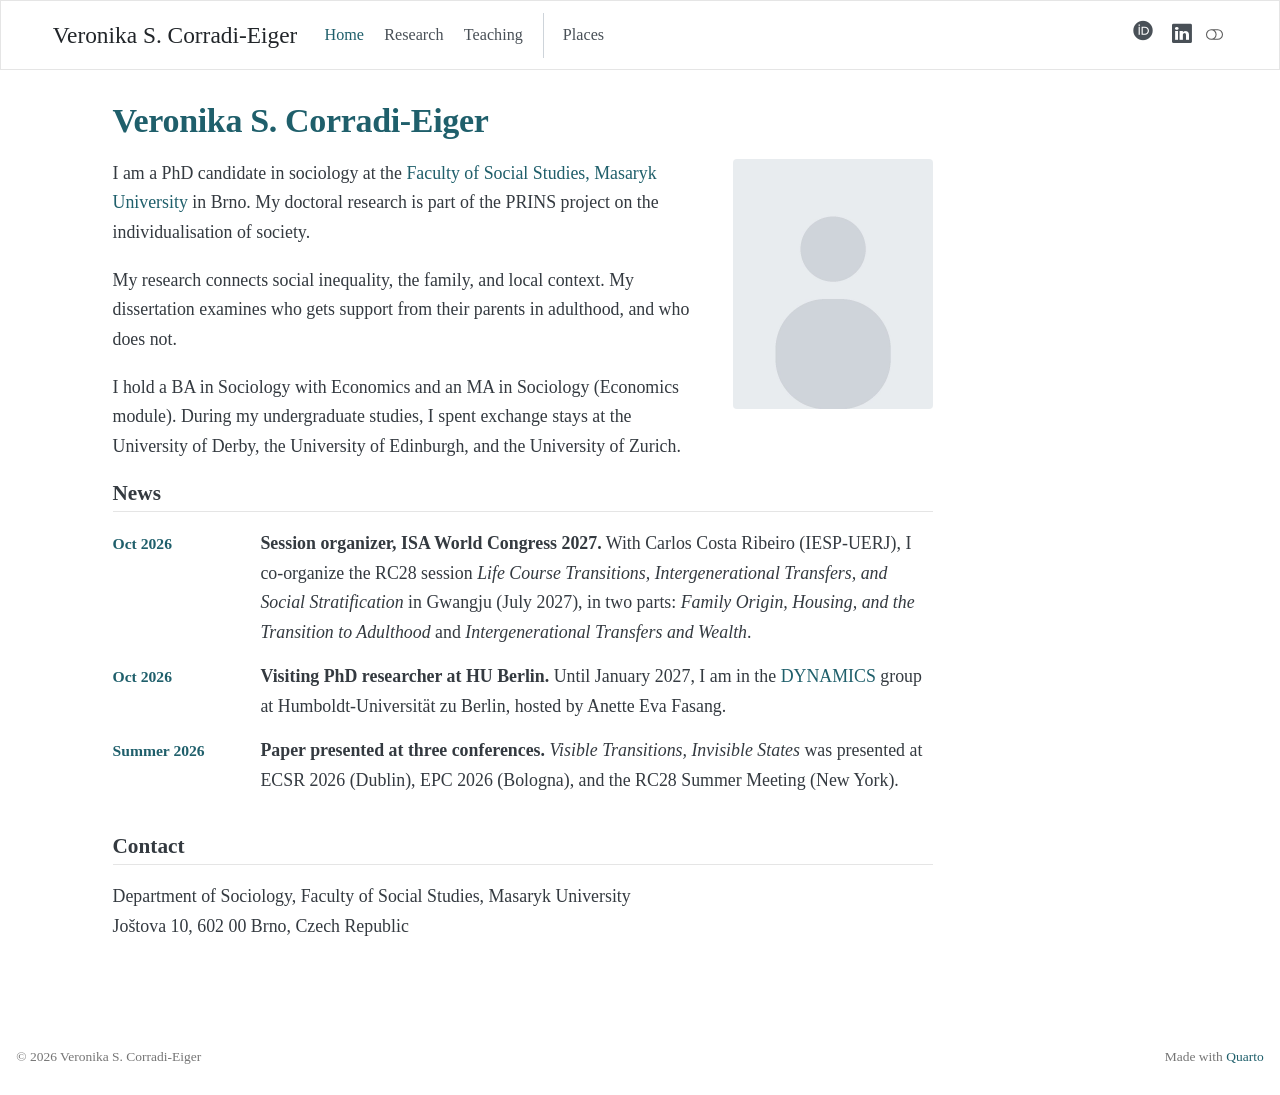
<file: docs/index.html>
<!DOCTYPE html>
<html xmlns="http://www.w3.org/1999/xhtml" lang="en" xml:lang="en"><head>

<meta charset="utf-8">
<meta name="generator" content="quarto-1.10.20">

<meta name="viewport" content="width=device-width, initial-scale=1.0, user-scalable=yes">


<title>Veronika S. Corradi-Eiger</title>
<style>
/* Default styles provided by pandoc.
** See https://pandoc.org/MANUAL.html#variables-for-html for config info.
*/
span.smallcaps{font-variant: small-caps;}
div.columns{display: flex; gap: 1.5em;}
div.column{flex: auto;}
@media screen {
div.columns{gap: min(4vw, 1.5em);}
div.column{overflow-x: auto;}
}
div.hanging-indent{margin-left: 1.5em; text-indent: -1.5em;}
ul.task-list{list-style: none;}
ul.task-list li input[type="checkbox"] {
  width: 0.8em;
  margin: 0 0.8em 0.2em -1em; /* quarto-specific, see https://github.com/quarto-dev/quarto-cli/issues/4556 */ 
  vertical-align: middle;
}
</style>


<script src="site_libs/quarto-nav/quarto-nav.js"></script>
<script src="site_libs/quarto-nav/headroom.min.js"></script>
<script src="site_libs/clipboard/clipboard.min.js"></script>
<script src="site_libs/quarto-html/quarto.js" type="module"></script>
<script src="site_libs/quarto-html/tabsets/tabsets.js" type="module"></script>
<script src="site_libs/quarto-html/popper.min.js"></script>
<script src="site_libs/quarto-html/tippy.umd.min.js"></script>
<script src="site_libs/quarto-html/anchor.min.js"></script>
<link href="site_libs/quarto-html/tippy.css" rel="stylesheet">
<link href="site_libs/quarto-html/quarto-syntax-highlighting-17888a1159294d3eb470f19f6f52f5a5.css" rel="stylesheet" class="quarto-color-scheme" id="quarto-text-highlighting-styles">
<link href="site_libs/quarto-html/quarto-syntax-highlighting-dark-0ae969d3293726db143f6e9eb89af930.css" rel="stylesheet" class="quarto-color-scheme quarto-color-alternate" id="quarto-text-highlighting-styles">
<link href="site_libs/quarto-html/quarto-syntax-highlighting-17888a1159294d3eb470f19f6f52f5a5.css" rel="stylesheet" class="quarto-color-scheme-extra" id="quarto-text-highlighting-styles">
<script src="site_libs/bootstrap/bootstrap.min.js"></script>
<link href="site_libs/bootstrap/bootstrap-icons.css" rel="stylesheet">
<link href="site_libs/bootstrap/bootstrap-85c9a45475ac1881f4dcb7c47d927c7f.min.css" rel="stylesheet" append-hash="true" class="quarto-color-scheme" id="quarto-bootstrap" data-mode="light">
<link href="site_libs/bootstrap/bootstrap-dark-b3ba0b0e39aa9748300af020644833c6.min.css" rel="stylesheet" append-hash="true" class="quarto-color-scheme quarto-color-alternate" id="quarto-bootstrap" data-mode="dark">
<link href="site_libs/bootstrap/bootstrap-85c9a45475ac1881f4dcb7c47d927c7f.min.css" rel="stylesheet" append-hash="true" class="quarto-color-scheme-extra" id="quarto-bootstrap" data-mode="light">
<script id="quarto-search-options" type="application/json">{
  "language": {
    "search-no-results-text": "No results",
    "search-matching-documents-text": "matching documents",
    "search-copy-link-title": "Copy link to search",
    "search-hide-matches-text": "Hide additional matches",
    "search-more-match-text": "more match in this document",
    "search-more-matches-text": "more matches in this document",
    "search-clear-button-title": "Clear",
    "search-text-placeholder": "",
    "search-detached-cancel-button-title": "Cancel",
    "search-submit-button-title": "Submit",
    "search-label": "Search"
  }
}</script>


<link rel="stylesheet" href="assets/academicons/css/academicons.min.css">
<link rel="stylesheet" href="styles.css">
</head>

<body class="nav-fixed quarto-light"><script id="quarto-html-before-body" type="application/javascript">
    const toggleBodyColorMode = (bsSheetEl) => {
      const mode = bsSheetEl.getAttribute("data-mode");
      const bodyEl = window.document.querySelector("body");
      if (mode === "dark") {
        bodyEl.classList.add("quarto-dark");
        bodyEl.classList.remove("quarto-light");
      } else {
        bodyEl.classList.add("quarto-light");
        bodyEl.classList.remove("quarto-dark");
      }
    }
    const toggleBodyColorPrimary = () => {
      const bsSheetEl = window.document.querySelector("link#quarto-bootstrap:not([rel=disabled-stylesheet])");
      if (bsSheetEl) {
        toggleBodyColorMode(bsSheetEl);
      }
    }
    const setColorSchemeToggle = (alternate) => {
      const toggles = window.document.querySelectorAll('.quarto-color-scheme-toggle');
      for (let i=0; i < toggles.length; i++) {
        const toggle = toggles[i];
        if (toggle) {
          if (alternate) {
            toggle.classList.add("alternate");
          } else {
            toggle.classList.remove("alternate");
          }
        }
      }
    };
    const toggleColorMode = (alternate) => {
      // Switch the stylesheets
      const primaryStylesheets = window.document.querySelectorAll('link.quarto-color-scheme:not(.quarto-color-alternate)');
      const alternateStylesheets = window.document.querySelectorAll('link.quarto-color-scheme.quarto-color-alternate');
      manageTransitions('#quarto-margin-sidebar .nav-link', false);
      if (alternate) {
        // note: dark is layered on light, we don't disable primary!
        enableStylesheet(alternateStylesheets);
        for (const sheetNode of alternateStylesheets) {
          if (sheetNode.id === "quarto-bootstrap") {
            toggleBodyColorMode(sheetNode);
          }
        }
      } else {
        disableStylesheet(alternateStylesheets);
        enableStylesheet(primaryStylesheets)
        toggleBodyColorPrimary();
      }
      manageTransitions('#quarto-margin-sidebar .nav-link', true);
      // Switch the toggles
      setColorSchemeToggle(alternate)
      // Hack to workaround the fact that safari doesn't
      // properly recolor the scrollbar when toggling (#1455)
      if (navigator.userAgent.indexOf('Safari') > 0 && navigator.userAgent.indexOf('Chrome') == -1) {
        manageTransitions("body", false);
        window.scrollTo(0, 1);
        setTimeout(() => {
          window.scrollTo(0, 0);
          manageTransitions("body", true);
        }, 40);
      }
    }
    const disableStylesheet = (stylesheets) => {
      for (let i=0; i < stylesheets.length; i++) {
        const stylesheet = stylesheets[i];
        stylesheet.rel = 'disabled-stylesheet';
      }
    }
    const enableStylesheet = (stylesheets) => {
      for (let i=0; i < stylesheets.length; i++) {
        const stylesheet = stylesheets[i];
        if(stylesheet.rel !== 'stylesheet') { // for Chrome, which will still FOUC without this check
          stylesheet.rel = 'stylesheet';
        }
      }
    }
    const manageTransitions = (selector, allowTransitions) => {
      const els = window.document.querySelectorAll(selector);
      for (let i=0; i < els.length; i++) {
        const el = els[i];
        if (allowTransitions) {
          el.classList.remove('notransition');
        } else {
          el.classList.add('notransition');
        }
      }
    }
    const isFileUrl = () => {
      return window.location.protocol === 'file:';
    }
    const hasAlternateSentinel = () => {
      let styleSentinel = getColorSchemeSentinel();
      if (styleSentinel !== null) {
        return styleSentinel === "alternate";
      } else {
        return false;
      }
    }
    const setStyleSentinel = (alternate) => {
      const value = alternate ? "alternate" : "default";
      if (!isFileUrl()) {
        window.localStorage.setItem("quarto-color-scheme", value);
      } else {
        localAlternateSentinel = value;
      }
    }
    const getColorSchemeSentinel = () => {
      if (!isFileUrl()) {
        const storageValue = window.localStorage.getItem("quarto-color-scheme");
        return storageValue != null ? storageValue : localAlternateSentinel;
      } else {
        return localAlternateSentinel;
      }
    }
    const toggleGiscusIfUsed = (isAlternate, darkModeDefault) => {
      const baseTheme = document.querySelector('#giscus-base-theme')?.value ?? 'light';
      const alternateTheme = document.querySelector('#giscus-alt-theme')?.value ?? 'dark';
      let newTheme = '';
      if(authorPrefersDark) {
        newTheme = isAlternate ? baseTheme : alternateTheme;
      } else {
        newTheme = isAlternate ? alternateTheme : baseTheme;
      }
      const changeGiscusTheme = () => {
        // From: https://github.com/giscus/giscus/issues/336
        const sendMessage = (message) => {
          const iframe = document.querySelector('iframe.giscus-frame');
          if (!iframe) return;
          iframe.contentWindow.postMessage({ giscus: message }, 'https://giscus.app');
        }
        sendMessage({
          setConfig: {
            theme: newTheme
          }
        });
      }
      const isGiscussLoaded = window.document.querySelector('iframe.giscus-frame') !== null;
      if (isGiscussLoaded) {
        changeGiscusTheme();
      }
    };
    const authorPrefersDark = false;
    const darkModeDefault = authorPrefersDark;
      document.querySelector('link#quarto-text-highlighting-styles.quarto-color-scheme-extra').rel = 'disabled-stylesheet';
      document.querySelector('link#quarto-bootstrap.quarto-color-scheme-extra').rel = 'disabled-stylesheet';
    let localAlternateSentinel = darkModeDefault ? 'alternate' : 'default';
    // Dark / light mode switch
    window.quartoToggleColorScheme = () => {
      // Read the current dark / light value
      let toAlternate = !hasAlternateSentinel();
      toggleColorMode(toAlternate);
      setStyleSentinel(toAlternate);
      toggleGiscusIfUsed(toAlternate, darkModeDefault);
      window.dispatchEvent(new Event('resize'));
    };
    // Switch to dark mode if need be
    if (hasAlternateSentinel()) {
      toggleColorMode(true);
    } else {
      toggleColorMode(false);
    }
  </script>

<div id="quarto-search-results"></div>
  <header id="quarto-header" class="headroom fixed-top">
    <nav class="navbar navbar-expand-lg " data-bs-theme="dark">
      <div class="navbar-container container-fluid">
      <div class="navbar-brand-container mx-auto">
    <a class="navbar-brand" href="./index.html">
    <span class="navbar-title">Veronika S. Corradi-Eiger</span>
    </a>
  </div>
          <button class="navbar-toggler" type="button" data-bs-toggle="collapse" data-bs-target="#navbarCollapse" aria-controls="navbarCollapse" role="menu" aria-expanded="false" aria-label="Toggle navigation" onclick="if (window.quartoToggleHeadroom) { window.quartoToggleHeadroom(); }">
  <span class="navbar-toggler-icon"></span>
</button>
          <div class="collapse navbar-collapse" id="navbarCollapse">
            <ul class="navbar-nav navbar-nav-scroll me-auto">
  <li class="nav-item">
    <a class="nav-link active" href="./index.html" aria-current="page"> 
<span class="menu-text">Home</span></a>
  </li>  
  <li class="nav-item">
    <a class="nav-link" href="./research.html"> 
<span class="menu-text">Research</span></a>
  </li>  
  <li class="nav-item">
    <a class="nav-link" href="./teaching.html"> 
<span class="menu-text">Teaching</span></a>
  </li>  
  <li class="nav-item">
    <a class="nav-link" href="./photography.html"> 
<span class="menu-text">Places</span></a>
  </li>  
</ul>
            <ul class="navbar-nav navbar-nav-scroll ms-auto">
  <li class="nav-item">
    <a class="nav-link" href="https://orcid.org/0009-0009-1218-7961"> 
<span class="menu-text"><i class="ai ai-orcid"></i></span></a>
  </li>  
  <li class="nav-item compact">
    <a class="nav-link" href="https://www.linkedin.com/in/nikacorradi/"> <i class="bi bi-linkedin" role="img" aria-label="LinkedIn">
</i> 
<span class="menu-text"></span></a>
  </li>  
</ul>
          </div> <!-- /navcollapse -->
            <div class="quarto-navbar-tools">
  <a href="" class="quarto-color-scheme-toggle quarto-navigation-tool  px-1" onclick="window.quartoToggleColorScheme(); return false;" title="Toggle dark mode"><i class="bi"></i></a>
</div>
      </div> <!-- /container-fluid -->
    </nav>
</header>
<!-- content -->
<div id="quarto-content" class="quarto-container page-columns page-rows-contents page-layout-full page-navbar">
<!-- sidebar -->
<!-- margin-sidebar -->
    
<!-- main -->
<main class="content column-page" id="quarto-document-content">


<header id="title-block-header" class="quarto-title-block default">
<div class="quarto-title">
<h1 class="title">Veronika S. Corradi-Eiger</h1>
</div>



<div class="quarto-title-meta column-page">

    
  
    
  </div>
  


</header>


<div class="home-intro">
<div class="home-bio">
<p>I am a PhD candidate in sociology at the <a href="https://www.fss.muni.cz/en">Faculty of Social Studies, Masaryk University</a> in Brno. My doctoral research is part of the PRINS project on the individualisation of society.</p>
<p>My research connects social inequality, the family, and local context. My dissertation examines who gets support from their parents in adulthood, and who does not.</p>
<p>I hold a BA in Sociology with Economics and an MA in Sociology (Economics module). During my undergraduate studies, I spent exchange stays at the University of Derby, the University of Edinburgh, and the University of Zurich.</p>
</div>
<div class="home-photo">
<!-- Put photo.jpg in this folder; the placeholder below disappears automatically -->
<p><img src="photo.jpg" class="img-fluid" alt="Veronika S. Corradi-Eiger"></p>
</div>
</div>
<section id="news" class="level2">
<h2 class="anchored" data-anchor-id="news">News</h2>
<!-- Newest at the top. One line of date, one line of text. -->
<div class="news">
<p><span class="news-date">Oct 2026</span> <span class="news-text"><strong>Session organizer, ISA World Congress 2027.</strong> With Carlos Costa Ribeiro (IESP-UERJ), I co-organize the RC28 session <em>Life Course Transitions, Intergenerational Transfers, and Social Stratification</em> in Gwangju (July 2027), in two parts: <em>Family Origin, Housing, and the Transition to Adulthood</em> and <em>Intergenerational Transfers and Wealth</em>.</span></p>
<p><span class="news-date">Oct 2026</span> <span class="news-text"><strong>Visiting PhD researcher at HU Berlin.</strong> Until January 2027, I am in the <a href="https://www.sowi.hu-berlin.de/en/dynamics">DYNAMICS</a> group at Humboldt-Universität zu Berlin, hosted by Anette Eva Fasang.</span></p>
<p><span class="news-date">Summer 2026</span> <span class="news-text"><strong>Paper presented at three conferences.</strong> <em>Visible Transitions, Invisible States</em> was presented at ECSR 2026 (Dublin), EPC 2026 (Bologna), and the RC28 Summer Meeting (New York).</span></p>
</div>
</section>
<section id="contact" class="level2">
<h2 class="anchored" data-anchor-id="contact">Contact</h2>
<p>Department of Sociology, Faculty of Social Studies, Masaryk University<br>
Joštova 10, 602 00 Brno, Czech Republic</p>


</section>

</main> <!-- /main -->
<script id="quarto-html-after-body" type="application/javascript">
  window.document.addEventListener("DOMContentLoaded", function (event) {
    // Ensure there is a toggle, if there isn't float one in the top right
    if (window.document.querySelector('.quarto-color-scheme-toggle') === null) {
      const a = window.document.createElement('a');
      a.classList.add('top-right');
      a.classList.add('quarto-color-scheme-toggle');
      a.href = "";
      a.onclick = function() { try { window.quartoToggleColorScheme(); } catch {} return false; };
      const i = window.document.createElement("i");
      i.classList.add('bi');
      a.appendChild(i);
      window.document.body.appendChild(a);
    }
    setColorSchemeToggle(hasAlternateSentinel())
    const icon = "";
    const anchorJS = new window.AnchorJS();
    anchorJS.options = {
      placement: 'right',
      icon: icon
    };
    anchorJS.add('.anchored');
    const isCodeAnnotation = (el) => {
      for (const clz of el.classList) {
        if (clz.startsWith('code-annotation-')) {                     
          return true;
        }
      }
      return false;
    }
    const onCopySuccess = function(e) {
      // button target
      const button = e.trigger;
      // don't keep focus
      button.blur();
      // flash "checked"
      button.classList.add('code-copy-button-checked');
      var currentTitle = button.getAttribute("title");
      button.setAttribute("title", "Copied!");
      let tooltip;
      if (window.bootstrap) {
        button.setAttribute("data-bs-toggle", "tooltip");
        button.setAttribute("data-bs-placement", "left");
        button.setAttribute("data-bs-title", "Copied!");
        tooltip = new bootstrap.Tooltip(button, 
          { trigger: "manual", 
            customClass: "code-copy-button-tooltip",
            offset: [0, -8]});
        tooltip.show();    
      }
      setTimeout(function() {
        if (tooltip) {
          tooltip.hide();
          button.removeAttribute("data-bs-title");
          button.removeAttribute("data-bs-toggle");
          button.removeAttribute("data-bs-placement");
        }
        button.setAttribute("title", currentTitle);
        button.classList.remove('code-copy-button-checked');
      }, 1000);
      // clear code selection
      e.clearSelection();
    }
    const getTextToCopy = function(trigger) {
      const outerScaffold = trigger.parentElement.cloneNode(true);
      const codeEl = outerScaffold.querySelector('code');
      for (const childEl of codeEl.children) {
        if (isCodeAnnotation(childEl)) {
          childEl.remove();
        }
      }
      return codeEl.innerText;
    }
    const clipboard = new window.ClipboardJS('.code-copy-button:not([data-in-quarto-modal])', {
      text: getTextToCopy
    });
    clipboard.on('success', onCopySuccess);
    if (window.document.getElementById('quarto-embedded-source-code-modal')) {
      const clipboardModal = new window.ClipboardJS('.code-copy-button[data-in-quarto-modal]', {
        text: getTextToCopy,
        container: window.document.getElementById('quarto-embedded-source-code-modal')
      });
      clipboardModal.on('success', onCopySuccess);
    }
      var localhostRegex = new RegExp(/^(?:http|https):\/\/localhost\:?[0-9]*\//);
      var mailtoRegex = new RegExp(/^mailto:/);
        var filterRegex = new RegExp("https:\/\/nikacorradi\.github\.io");
      var isInternal = (href) => {
          return filterRegex.test(href) || localhostRegex.test(href) || mailtoRegex.test(href);
      }
      // Inspect non-navigation links and adorn them if external
     var links = window.document.querySelectorAll('a[href]:not(.nav-link):not(.navbar-brand):not(.toc-action):not(.sidebar-link):not(.sidebar-item-toggle):not(.pagination-link):not(.no-external):not([aria-hidden]):not(.dropdown-item):not(.quarto-navigation-tool):not(.about-link)');
      for (var i=0; i<links.length; i++) {
        const link = links[i];
        if (!isInternal(link.href)) {
          // undo the damage that might have been done by quarto-nav.js in the case of
          // links that we want to consider external
          if (link.dataset.originalHref !== undefined) {
            link.href = link.dataset.originalHref;
          }
        }
      }
    function tippyHover(el, contentFn, onTriggerFn, onUntriggerFn) {
      const config = {
        allowHTML: true,
        maxWidth: 500,
        delay: 100,
        arrow: false,
        appendTo: function(el) {
            return el.parentElement;
        },
        interactive: true,
        interactiveBorder: 10,
        theme: 'quarto',
        placement: 'bottom-start',
      };
      if (contentFn) {
        config.content = contentFn;
      }
      if (onTriggerFn) {
        config.onTrigger = onTriggerFn;
      }
      if (onUntriggerFn) {
        config.onUntrigger = onUntriggerFn;
      }
      window.tippy(el, config); 
    }
    const noterefs = window.document.querySelectorAll('a[role="doc-noteref"]');
    for (var i=0; i<noterefs.length; i++) {
      const ref = noterefs[i];
      tippyHover(ref, function() {
        // use id or data attribute instead here
        let href = ref.getAttribute('data-footnote-href') || ref.getAttribute('href');
        try { href = new URL(href).hash; } catch {}
        const id = href.replace(/^#\/?/, "");
        const note = window.document.getElementById(id);
        if (note) {
          return note.innerHTML;
        } else {
          return "";
        }
      });
    }
    const xrefs = window.document.querySelectorAll('a.quarto-xref');
    const processXRef = (id, note) => {
      // Strip column container classes
      const stripColumnClz = (el) => {
        el.classList.remove("page-full", "page-columns");
        if (el.children) {
          for (const child of el.children) {
            stripColumnClz(child);
          }
        }
      }
      stripColumnClz(note)
      if (id === null || id.startsWith('sec-')) {
        // Special case sections, only their first couple elements
        const container = document.createElement("div");
        if (note.children && note.children.length > 2) {
          container.appendChild(note.children[0].cloneNode(true));
          for (let i = 1; i < note.children.length; i++) {
            const child = note.children[i];
            if (child.tagName === "P" && child.innerText === "") {
              continue;
            } else {
              container.appendChild(child.cloneNode(true));
              break;
            }
          }
          if (window.Quarto?.typesetMath) {
            window.Quarto.typesetMath(container);
          }
          return container.innerHTML
        } else {
          if (window.Quarto?.typesetMath) {
            window.Quarto.typesetMath(note);
          }
          return note.innerHTML;
        }
      } else {
        // Remove any anchor links if they are present
        const anchorLink = note.querySelector('a.anchorjs-link');
        if (anchorLink) {
          anchorLink.remove();
        }
        if (window.Quarto?.typesetMath) {
          window.Quarto.typesetMath(note);
        }
        if (note.classList.contains("callout")) {
          return note.outerHTML;
        } else {
          return note.innerHTML;
        }
      }
    }
    for (var i=0; i<xrefs.length; i++) {
      const xref = xrefs[i];
      tippyHover(xref, undefined, function(instance) {
        instance.disable();
        let url = xref.getAttribute('href');
        let hash = undefined; 
        if (url.startsWith('#')) {
          hash = url;
        } else {
          try { hash = new URL(url).hash; } catch {}
        }
        if (hash) {
          const id = hash.replace(/^#\/?/, "");
          const note = window.document.getElementById(id);
          if (note !== null) {
            try {
              const html = processXRef(id, note.cloneNode(true));
              instance.setContent(html);
            } finally {
              instance.enable();
              instance.show();
            }
          } else {
            // See if we can fetch this
            fetch(url.split('#')[0])
            .then(res => res.text())
            .then(html => {
              const parser = new DOMParser();
              const htmlDoc = parser.parseFromString(html, "text/html");
              const note = htmlDoc.getElementById(id);
              if (note !== null) {
                const html = processXRef(id, note);
                instance.setContent(html);
              } 
            }).finally(() => {
              instance.enable();
              instance.show();
            });
          }
        } else {
          // See if we can fetch a full url (with no hash to target)
          // This is a special case and we should probably do some content thinning / targeting
          fetch(url)
          .then(res => res.text())
          .then(html => {
            const parser = new DOMParser();
            const htmlDoc = parser.parseFromString(html, "text/html");
            const note = htmlDoc.querySelector('main.content');
            if (note !== null) {
              // This should only happen for chapter cross references
              // (since there is no id in the URL)
              // remove the first header
              if (note.children.length > 0 && note.children[0].tagName === "HEADER") {
                note.children[0].remove();
              }
              const html = processXRef(null, note);
              instance.setContent(html);
            } 
          }).finally(() => {
            instance.enable();
            instance.show();
          });
        }
      }, function(instance) {
      });
    }
        let selectedAnnoteEl;
        const selectorForAnnotation = ( cell, annotation) => {
          let cellAttr = 'data-code-cell="' + cell + '"';
          let lineAttr = 'data-code-annotation="' +  annotation + '"';
          const selector = 'span[' + cellAttr + '][' + lineAttr + ']';
          return selector;
        }
        const selectCodeLines = (annoteEl) => {
          const doc = window.document;
          const targetCell = annoteEl.getAttribute("data-target-cell");
          const targetAnnotation = annoteEl.getAttribute("data-target-annotation");
          const annoteSpan = window.document.querySelector(selectorForAnnotation(targetCell, targetAnnotation));
          const lines = annoteSpan.getAttribute("data-code-lines").split(",");
          const lineIds = lines.map((line) => {
            return targetCell + "-" + line;
          })
          let top = null;
          let height = null;
          let parent = null;
          if (lineIds.length > 0) {
              //compute the position of the single el (top and bottom and make a div)
              const el = window.document.getElementById(lineIds[0]);
              top = el.offsetTop;
              height = el.offsetHeight;
              parent = el.parentElement.parentElement;
            if (lineIds.length > 1) {
              const lastEl = window.document.getElementById(lineIds[lineIds.length - 1]);
              const bottom = lastEl.offsetTop + lastEl.offsetHeight;
              height = bottom - top;
            }
            if (top !== null && height !== null && parent !== null) {
              // cook up a div (if necessary) and position it 
              let div = window.document.getElementById("code-annotation-line-highlight");
              if (div === null) {
                div = window.document.createElement("div");
                div.setAttribute("id", "code-annotation-line-highlight");
                div.style.position = 'absolute';
                parent.appendChild(div);
              }
              div.style.top = top - 2 + "px";
              div.style.height = height + 4 + "px";
              div.style.left = 0;
              let gutterDiv = window.document.getElementById("code-annotation-line-highlight-gutter");
              if (gutterDiv === null) {
                gutterDiv = window.document.createElement("div");
                gutterDiv.setAttribute("id", "code-annotation-line-highlight-gutter");
                gutterDiv.style.position = 'absolute';
                const codeCell = window.document.getElementById(targetCell);
                const gutter = codeCell.querySelector('.code-annotation-gutter');
                gutter.appendChild(gutterDiv);
              }
              gutterDiv.style.top = top - 2 + "px";
              gutterDiv.style.height = height + 4 + "px";
            }
            selectedAnnoteEl = annoteEl;
          }
        };
        const unselectCodeLines = () => {
          const elementsIds = ["code-annotation-line-highlight", "code-annotation-line-highlight-gutter"];
          elementsIds.forEach((elId) => {
            const div = window.document.getElementById(elId);
            if (div) {
              div.remove();
            }
          });
          selectedAnnoteEl = undefined;
        };
          // Handle positioning of the toggle
      window.addEventListener(
        "resize",
        throttle(() => {
          elRect = undefined;
          if (selectedAnnoteEl) {
            selectCodeLines(selectedAnnoteEl);
          }
        }, 10)
      );
      function throttle(fn, ms) {
      let throttle = false;
      let timer;
        return (...args) => {
          if(!throttle) { // first call gets through
              fn.apply(this, args);
              throttle = true;
          } else { // all the others get throttled
              if(timer) clearTimeout(timer); // cancel #2
              timer = setTimeout(() => {
                fn.apply(this, args);
                timer = throttle = false;
              }, ms);
          }
        };
      }
        // Attach click handler to the DT
        const annoteDls = window.document.querySelectorAll('dt[data-target-cell]');
        for (const annoteDlNode of annoteDls) {
          annoteDlNode.addEventListener('click', (event) => {
            const clickedEl = event.target;
            if (clickedEl !== selectedAnnoteEl) {
              unselectCodeLines();
              const activeEl = window.document.querySelector('dt[data-target-cell].code-annotation-active');
              if (activeEl) {
                activeEl.classList.remove('code-annotation-active');
              }
              selectCodeLines(clickedEl);
              clickedEl.classList.add('code-annotation-active');
            } else {
              // Unselect the line
              unselectCodeLines();
              clickedEl.classList.remove('code-annotation-active');
            }
          });
        }
    const findCites = (el) => {
      const parentEl = el.parentElement;
      if (parentEl) {
        const cites = parentEl.dataset.cites;
        if (cites) {
          return {
            el,
            cites: cites.split(' ')
          };
        } else {
          return findCites(el.parentElement)
        }
      } else {
        return undefined;
      }
    };
    var bibliorefs = window.document.querySelectorAll('a[role="doc-biblioref"]');
    for (var i=0; i<bibliorefs.length; i++) {
      const ref = bibliorefs[i];
      const citeInfo = findCites(ref);
      if (citeInfo) {
        tippyHover(citeInfo.el, function() {
          var popup = window.document.createElement('div');
          citeInfo.cites.forEach(function(cite) {
            var citeDiv = window.document.createElement('div');
            citeDiv.classList.add('hanging-indent');
            citeDiv.classList.add('csl-entry');
            var biblioDiv = window.document.getElementById('ref-' + cite);
            if (biblioDiv) {
              citeDiv.innerHTML = biblioDiv.innerHTML;
            }
            popup.appendChild(citeDiv);
          });
          return popup.innerHTML;
        });
      }
    }
  });
  </script>
</div> <!-- /content -->
<footer class="footer">
  <div class="nav-footer">
    <div class="nav-footer-left">
<p>© 2026 Veronika S. Corradi-Eiger</p>
</div>   
    <div class="nav-footer-center">
      &nbsp;
    </div>
    <div class="nav-footer-right">
<p>Made with <a href="https://quarto.org">Quarto</a></p>
</div>
  </div>
</footer>




</body></html>
</file>
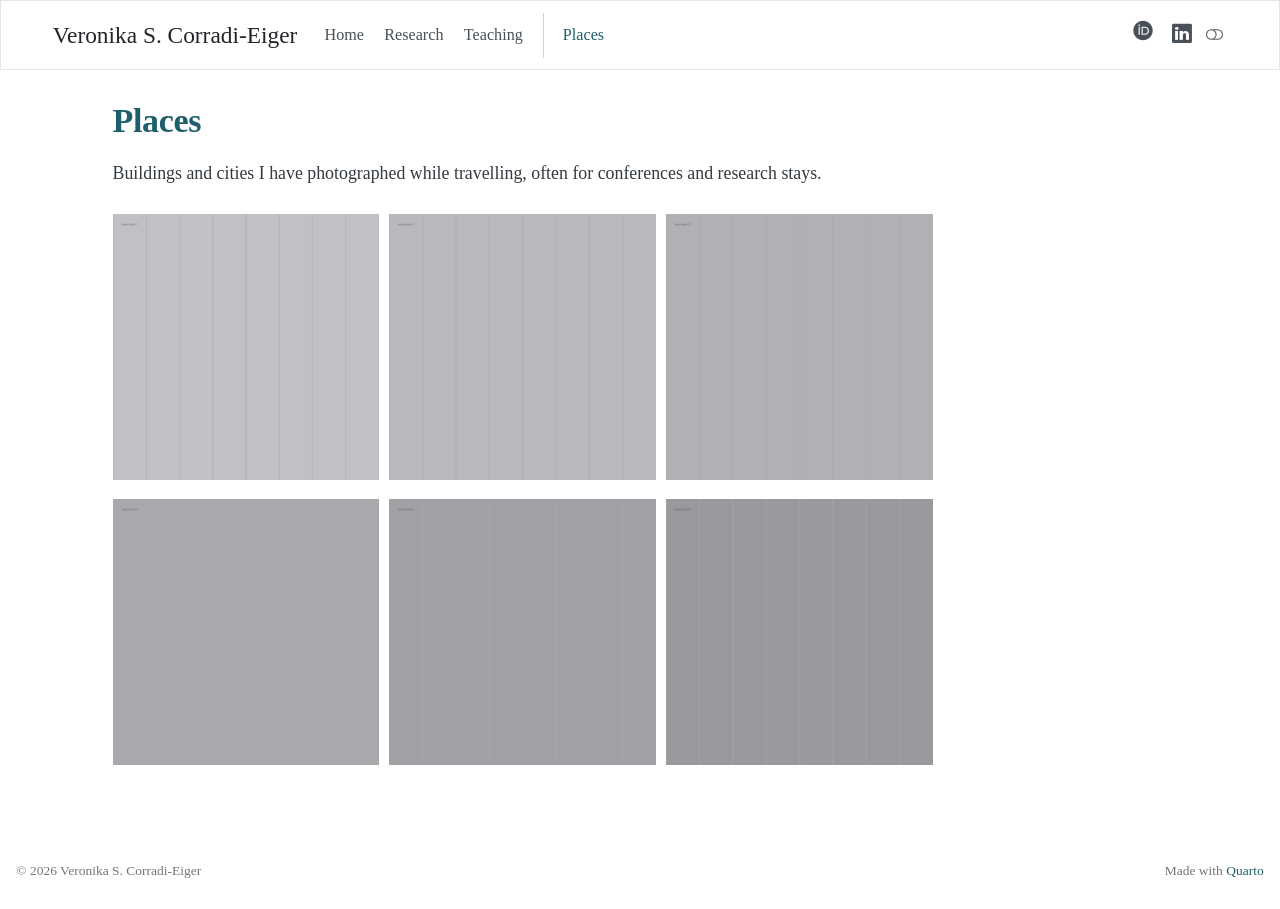
<file: docs/photography.html>
<!DOCTYPE html>
<html xmlns="http://www.w3.org/1999/xhtml" lang="en" xml:lang="en"><head>

<meta charset="utf-8">
<meta name="generator" content="quarto-1.10.20">

<meta name="viewport" content="width=device-width, initial-scale=1.0, user-scalable=yes">


<title>Places – Veronika S. Corradi-Eiger</title>
<style>
/* Default styles provided by pandoc.
** See https://pandoc.org/MANUAL.html#variables-for-html for config info.
*/
span.smallcaps{font-variant: small-caps;}
div.columns{display: flex; gap: 1.5em;}
div.column{flex: auto;}
@media screen {
div.columns{gap: min(4vw, 1.5em);}
div.column{overflow-x: auto;}
}
div.hanging-indent{margin-left: 1.5em; text-indent: -1.5em;}
ul.task-list{list-style: none;}
ul.task-list li input[type="checkbox"] {
  width: 0.8em;
  margin: 0 0.8em 0.2em -1em; /* quarto-specific, see https://github.com/quarto-dev/quarto-cli/issues/4556 */ 
  vertical-align: middle;
}
</style>


<script src="site_libs/quarto-nav/quarto-nav.js"></script>
<script src="site_libs/quarto-nav/headroom.min.js"></script>
<script src="site_libs/clipboard/clipboard.min.js"></script>
<script src="site_libs/quarto-html/quarto.js" type="module"></script>
<script src="site_libs/quarto-html/tabsets/tabsets.js" type="module"></script>
<script src="site_libs/quarto-html/popper.min.js"></script>
<script src="site_libs/quarto-html/tippy.umd.min.js"></script>
<script src="site_libs/quarto-html/anchor.min.js"></script>
<link href="site_libs/quarto-html/tippy.css" rel="stylesheet">
<link href="site_libs/quarto-html/quarto-syntax-highlighting-17888a1159294d3eb470f19f6f52f5a5.css" rel="stylesheet" class="quarto-color-scheme" id="quarto-text-highlighting-styles">
<link href="site_libs/quarto-html/quarto-syntax-highlighting-dark-0ae969d3293726db143f6e9eb89af930.css" rel="stylesheet" class="quarto-color-scheme quarto-color-alternate" id="quarto-text-highlighting-styles">
<link href="site_libs/quarto-html/quarto-syntax-highlighting-17888a1159294d3eb470f19f6f52f5a5.css" rel="stylesheet" class="quarto-color-scheme-extra" id="quarto-text-highlighting-styles">
<script src="site_libs/bootstrap/bootstrap.min.js"></script>
<link href="site_libs/bootstrap/bootstrap-icons.css" rel="stylesheet">
<link href="site_libs/bootstrap/bootstrap-85c9a45475ac1881f4dcb7c47d927c7f.min.css" rel="stylesheet" append-hash="true" class="quarto-color-scheme" id="quarto-bootstrap" data-mode="light">
<link href="site_libs/bootstrap/bootstrap-dark-b3ba0b0e39aa9748300af020644833c6.min.css" rel="stylesheet" append-hash="true" class="quarto-color-scheme quarto-color-alternate" id="quarto-bootstrap" data-mode="dark">
<link href="site_libs/bootstrap/bootstrap-85c9a45475ac1881f4dcb7c47d927c7f.min.css" rel="stylesheet" append-hash="true" class="quarto-color-scheme-extra" id="quarto-bootstrap" data-mode="light">
<script src="site_libs/quarto-contrib/glightbox/glightbox.min.js"></script>
<link href="site_libs/quarto-contrib/glightbox/glightbox.min.css" rel="stylesheet">
<link href="site_libs/quarto-contrib/glightbox/lightbox.css" rel="stylesheet">
<script id="quarto-search-options" type="application/json">{
  "language": {
    "search-no-results-text": "No results",
    "search-matching-documents-text": "matching documents",
    "search-copy-link-title": "Copy link to search",
    "search-hide-matches-text": "Hide additional matches",
    "search-more-match-text": "more match in this document",
    "search-more-matches-text": "more matches in this document",
    "search-clear-button-title": "Clear",
    "search-text-placeholder": "",
    "search-detached-cancel-button-title": "Cancel",
    "search-submit-button-title": "Submit",
    "search-label": "Search"
  }
}</script>


<link rel="stylesheet" href="assets/academicons/css/academicons.min.css">
<link rel="stylesheet" href="styles.css">
</head>

<body class="nav-fixed quarto-light"><script id="quarto-html-before-body" type="application/javascript">
    const toggleBodyColorMode = (bsSheetEl) => {
      const mode = bsSheetEl.getAttribute("data-mode");
      const bodyEl = window.document.querySelector("body");
      if (mode === "dark") {
        bodyEl.classList.add("quarto-dark");
        bodyEl.classList.remove("quarto-light");
      } else {
        bodyEl.classList.add("quarto-light");
        bodyEl.classList.remove("quarto-dark");
      }
    }
    const toggleBodyColorPrimary = () => {
      const bsSheetEl = window.document.querySelector("link#quarto-bootstrap:not([rel=disabled-stylesheet])");
      if (bsSheetEl) {
        toggleBodyColorMode(bsSheetEl);
      }
    }
    const setColorSchemeToggle = (alternate) => {
      const toggles = window.document.querySelectorAll('.quarto-color-scheme-toggle');
      for (let i=0; i < toggles.length; i++) {
        const toggle = toggles[i];
        if (toggle) {
          if (alternate) {
            toggle.classList.add("alternate");
          } else {
            toggle.classList.remove("alternate");
          }
        }
      }
    };
    const toggleColorMode = (alternate) => {
      // Switch the stylesheets
      const primaryStylesheets = window.document.querySelectorAll('link.quarto-color-scheme:not(.quarto-color-alternate)');
      const alternateStylesheets = window.document.querySelectorAll('link.quarto-color-scheme.quarto-color-alternate');
      manageTransitions('#quarto-margin-sidebar .nav-link', false);
      if (alternate) {
        // note: dark is layered on light, we don't disable primary!
        enableStylesheet(alternateStylesheets);
        for (const sheetNode of alternateStylesheets) {
          if (sheetNode.id === "quarto-bootstrap") {
            toggleBodyColorMode(sheetNode);
          }
        }
      } else {
        disableStylesheet(alternateStylesheets);
        enableStylesheet(primaryStylesheets)
        toggleBodyColorPrimary();
      }
      manageTransitions('#quarto-margin-sidebar .nav-link', true);
      // Switch the toggles
      setColorSchemeToggle(alternate)
      // Hack to workaround the fact that safari doesn't
      // properly recolor the scrollbar when toggling (#1455)
      if (navigator.userAgent.indexOf('Safari') > 0 && navigator.userAgent.indexOf('Chrome') == -1) {
        manageTransitions("body", false);
        window.scrollTo(0, 1);
        setTimeout(() => {
          window.scrollTo(0, 0);
          manageTransitions("body", true);
        }, 40);
      }
    }
    const disableStylesheet = (stylesheets) => {
      for (let i=0; i < stylesheets.length; i++) {
        const stylesheet = stylesheets[i];
        stylesheet.rel = 'disabled-stylesheet';
      }
    }
    const enableStylesheet = (stylesheets) => {
      for (let i=0; i < stylesheets.length; i++) {
        const stylesheet = stylesheets[i];
        if(stylesheet.rel !== 'stylesheet') { // for Chrome, which will still FOUC without this check
          stylesheet.rel = 'stylesheet';
        }
      }
    }
    const manageTransitions = (selector, allowTransitions) => {
      const els = window.document.querySelectorAll(selector);
      for (let i=0; i < els.length; i++) {
        const el = els[i];
        if (allowTransitions) {
          el.classList.remove('notransition');
        } else {
          el.classList.add('notransition');
        }
      }
    }
    const isFileUrl = () => {
      return window.location.protocol === 'file:';
    }
    const hasAlternateSentinel = () => {
      let styleSentinel = getColorSchemeSentinel();
      if (styleSentinel !== null) {
        return styleSentinel === "alternate";
      } else {
        return false;
      }
    }
    const setStyleSentinel = (alternate) => {
      const value = alternate ? "alternate" : "default";
      if (!isFileUrl()) {
        window.localStorage.setItem("quarto-color-scheme", value);
      } else {
        localAlternateSentinel = value;
      }
    }
    const getColorSchemeSentinel = () => {
      if (!isFileUrl()) {
        const storageValue = window.localStorage.getItem("quarto-color-scheme");
        return storageValue != null ? storageValue : localAlternateSentinel;
      } else {
        return localAlternateSentinel;
      }
    }
    const toggleGiscusIfUsed = (isAlternate, darkModeDefault) => {
      const baseTheme = document.querySelector('#giscus-base-theme')?.value ?? 'light';
      const alternateTheme = document.querySelector('#giscus-alt-theme')?.value ?? 'dark';
      let newTheme = '';
      if(authorPrefersDark) {
        newTheme = isAlternate ? baseTheme : alternateTheme;
      } else {
        newTheme = isAlternate ? alternateTheme : baseTheme;
      }
      const changeGiscusTheme = () => {
        // From: https://github.com/giscus/giscus/issues/336
        const sendMessage = (message) => {
          const iframe = document.querySelector('iframe.giscus-frame');
          if (!iframe) return;
          iframe.contentWindow.postMessage({ giscus: message }, 'https://giscus.app');
        }
        sendMessage({
          setConfig: {
            theme: newTheme
          }
        });
      }
      const isGiscussLoaded = window.document.querySelector('iframe.giscus-frame') !== null;
      if (isGiscussLoaded) {
        changeGiscusTheme();
      }
    };
    const authorPrefersDark = false;
    const darkModeDefault = authorPrefersDark;
      document.querySelector('link#quarto-text-highlighting-styles.quarto-color-scheme-extra').rel = 'disabled-stylesheet';
      document.querySelector('link#quarto-bootstrap.quarto-color-scheme-extra').rel = 'disabled-stylesheet';
    let localAlternateSentinel = darkModeDefault ? 'alternate' : 'default';
    // Dark / light mode switch
    window.quartoToggleColorScheme = () => {
      // Read the current dark / light value
      let toAlternate = !hasAlternateSentinel();
      toggleColorMode(toAlternate);
      setStyleSentinel(toAlternate);
      toggleGiscusIfUsed(toAlternate, darkModeDefault);
      window.dispatchEvent(new Event('resize'));
    };
    // Switch to dark mode if need be
    if (hasAlternateSentinel()) {
      toggleColorMode(true);
    } else {
      toggleColorMode(false);
    }
  </script>

<div id="quarto-search-results"></div>
  <header id="quarto-header" class="headroom fixed-top">
    <nav class="navbar navbar-expand-lg " data-bs-theme="dark">
      <div class="navbar-container container-fluid">
      <div class="navbar-brand-container mx-auto">
    <a class="navbar-brand" href="./index.html">
    <span class="navbar-title">Veronika S. Corradi-Eiger</span>
    </a>
  </div>
          <button class="navbar-toggler" type="button" data-bs-toggle="collapse" data-bs-target="#navbarCollapse" aria-controls="navbarCollapse" role="menu" aria-expanded="false" aria-label="Toggle navigation" onclick="if (window.quartoToggleHeadroom) { window.quartoToggleHeadroom(); }">
  <span class="navbar-toggler-icon"></span>
</button>
          <div class="collapse navbar-collapse" id="navbarCollapse">
            <ul class="navbar-nav navbar-nav-scroll me-auto">
  <li class="nav-item">
    <a class="nav-link" href="./index.html"> 
<span class="menu-text">Home</span></a>
  </li>  
  <li class="nav-item">
    <a class="nav-link" href="./research.html"> 
<span class="menu-text">Research</span></a>
  </li>  
  <li class="nav-item">
    <a class="nav-link" href="./teaching.html"> 
<span class="menu-text">Teaching</span></a>
  </li>  
  <li class="nav-item">
    <a class="nav-link active" href="./photography.html" aria-current="page"> 
<span class="menu-text">Places</span></a>
  </li>  
</ul>
            <ul class="navbar-nav navbar-nav-scroll ms-auto">
  <li class="nav-item">
    <a class="nav-link" href="https://orcid.org/0009-0009-1218-7961"> 
<span class="menu-text"><i class="ai ai-orcid"></i></span></a>
  </li>  
  <li class="nav-item compact">
    <a class="nav-link" href="https://www.linkedin.com/in/nikacorradi/"> <i class="bi bi-linkedin" role="img" aria-label="LinkedIn">
</i> 
<span class="menu-text"></span></a>
  </li>  
</ul>
          </div> <!-- /navcollapse -->
            <div class="quarto-navbar-tools">
  <a href="" class="quarto-color-scheme-toggle quarto-navigation-tool  px-1" onclick="window.quartoToggleColorScheme(); return false;" title="Toggle dark mode"><i class="bi"></i></a>
</div>
      </div> <!-- /container-fluid -->
    </nav>
</header>
<!-- content -->
<div id="quarto-content" class="quarto-container page-columns page-rows-contents page-layout-full page-navbar">
<!-- sidebar -->
<!-- margin-sidebar -->
    
<!-- main -->
<main class="content column-page" id="quarto-document-content">


<header id="title-block-header" class="quarto-title-block default">
<div class="quarto-title">
<h1 class="title">Places</h1>
</div>



<div class="quarto-title-meta column-page">

    
  
    
  </div>
  


</header>


<p>Buildings and cities I have photographed while travelling, often for conferences and research stays.</p>
<!--
HOW TO ADD PHOTOS
1. Put the files in the photos/ folder (JPG, long edge ~2000 px, so the page loads fast).
2. Copy one line per photo below: file name + short caption (place, city, year).
3. Clicking a photo opens it full screen (lightbox).
Choose 9–15 of your best shots rather than everything; the grid has 3 columns.
-->
<div class="photo-grid">
<div class="quarto-figure quarto-figure-center">
<figure class="figure">
<p><a href="photos/photo-01.jpg" class="lightbox" data-gallery="arch" title="Building, City, Year"><img src="photos/photo-01.jpg" class="img-fluid figure-img" alt="Building, City, Year"></a></p>
<figcaption>Building, City, Year</figcaption>
</figure>
</div>
<div class="quarto-figure quarto-figure-center">
<figure class="figure">
<p><a href="photos/photo-02.jpg" class="lightbox" data-gallery="arch" title="Building, City, Year"><img src="photos/photo-02.jpg" class="img-fluid figure-img" alt="Building, City, Year"></a></p>
<figcaption>Building, City, Year</figcaption>
</figure>
</div>
<div class="quarto-figure quarto-figure-center">
<figure class="figure">
<p><a href="photos/photo-03.jpg" class="lightbox" data-gallery="arch" title="Building, City, Year"><img src="photos/photo-03.jpg" class="img-fluid figure-img" alt="Building, City, Year"></a></p>
<figcaption>Building, City, Year</figcaption>
</figure>
</div>
<div class="quarto-figure quarto-figure-center">
<figure class="figure">
<p><a href="photos/photo-04.jpg" class="lightbox" data-gallery="arch" title="Building, City, Year"><img src="photos/photo-04.jpg" class="img-fluid figure-img" alt="Building, City, Year"></a></p>
<figcaption>Building, City, Year</figcaption>
</figure>
</div>
<div class="quarto-figure quarto-figure-center">
<figure class="figure">
<p><a href="photos/photo-05.jpg" class="lightbox" data-gallery="arch" title="Building, City, Year"><img src="photos/photo-05.jpg" class="img-fluid figure-img" alt="Building, City, Year"></a></p>
<figcaption>Building, City, Year</figcaption>
</figure>
</div>
<div class="quarto-figure quarto-figure-center">
<figure class="figure">
<p><a href="photos/photo-06.jpg" class="lightbox" data-gallery="arch" title="Building, City, Year"><img src="photos/photo-06.jpg" class="img-fluid figure-img" alt="Building, City, Year"></a></p>
<figcaption>Building, City, Year</figcaption>
</figure>
</div>
</div>



</main> <!-- /main -->
<script id="quarto-html-after-body" type="application/javascript">
  window.document.addEventListener("DOMContentLoaded", function (event) {
    // Ensure there is a toggle, if there isn't float one in the top right
    if (window.document.querySelector('.quarto-color-scheme-toggle') === null) {
      const a = window.document.createElement('a');
      a.classList.add('top-right');
      a.classList.add('quarto-color-scheme-toggle');
      a.href = "";
      a.onclick = function() { try { window.quartoToggleColorScheme(); } catch {} return false; };
      const i = window.document.createElement("i");
      i.classList.add('bi');
      a.appendChild(i);
      window.document.body.appendChild(a);
    }
    setColorSchemeToggle(hasAlternateSentinel())
    const icon = "";
    const anchorJS = new window.AnchorJS();
    anchorJS.options = {
      placement: 'right',
      icon: icon
    };
    anchorJS.add('.anchored');
    const isCodeAnnotation = (el) => {
      for (const clz of el.classList) {
        if (clz.startsWith('code-annotation-')) {                     
          return true;
        }
      }
      return false;
    }
    const onCopySuccess = function(e) {
      // button target
      const button = e.trigger;
      // don't keep focus
      button.blur();
      // flash "checked"
      button.classList.add('code-copy-button-checked');
      var currentTitle = button.getAttribute("title");
      button.setAttribute("title", "Copied!");
      let tooltip;
      if (window.bootstrap) {
        button.setAttribute("data-bs-toggle", "tooltip");
        button.setAttribute("data-bs-placement", "left");
        button.setAttribute("data-bs-title", "Copied!");
        tooltip = new bootstrap.Tooltip(button, 
          { trigger: "manual", 
            customClass: "code-copy-button-tooltip",
            offset: [0, -8]});
        tooltip.show();    
      }
      setTimeout(function() {
        if (tooltip) {
          tooltip.hide();
          button.removeAttribute("data-bs-title");
          button.removeAttribute("data-bs-toggle");
          button.removeAttribute("data-bs-placement");
        }
        button.setAttribute("title", currentTitle);
        button.classList.remove('code-copy-button-checked');
      }, 1000);
      // clear code selection
      e.clearSelection();
    }
    const getTextToCopy = function(trigger) {
      const outerScaffold = trigger.parentElement.cloneNode(true);
      const codeEl = outerScaffold.querySelector('code');
      for (const childEl of codeEl.children) {
        if (isCodeAnnotation(childEl)) {
          childEl.remove();
        }
      }
      return codeEl.innerText;
    }
    const clipboard = new window.ClipboardJS('.code-copy-button:not([data-in-quarto-modal])', {
      text: getTextToCopy
    });
    clipboard.on('success', onCopySuccess);
    if (window.document.getElementById('quarto-embedded-source-code-modal')) {
      const clipboardModal = new window.ClipboardJS('.code-copy-button[data-in-quarto-modal]', {
        text: getTextToCopy,
        container: window.document.getElementById('quarto-embedded-source-code-modal')
      });
      clipboardModal.on('success', onCopySuccess);
    }
      var localhostRegex = new RegExp(/^(?:http|https):\/\/localhost\:?[0-9]*\//);
      var mailtoRegex = new RegExp(/^mailto:/);
        var filterRegex = new RegExp("https:\/\/nikacorradi\.github\.io");
      var isInternal = (href) => {
          return filterRegex.test(href) || localhostRegex.test(href) || mailtoRegex.test(href);
      }
      // Inspect non-navigation links and adorn them if external
     var links = window.document.querySelectorAll('a[href]:not(.nav-link):not(.navbar-brand):not(.toc-action):not(.sidebar-link):not(.sidebar-item-toggle):not(.pagination-link):not(.no-external):not([aria-hidden]):not(.dropdown-item):not(.quarto-navigation-tool):not(.about-link)');
      for (var i=0; i<links.length; i++) {
        const link = links[i];
        if (!isInternal(link.href)) {
          // undo the damage that might have been done by quarto-nav.js in the case of
          // links that we want to consider external
          if (link.dataset.originalHref !== undefined) {
            link.href = link.dataset.originalHref;
          }
        }
      }
    function tippyHover(el, contentFn, onTriggerFn, onUntriggerFn) {
      const config = {
        allowHTML: true,
        maxWidth: 500,
        delay: 100,
        arrow: false,
        appendTo: function(el) {
            return el.parentElement;
        },
        interactive: true,
        interactiveBorder: 10,
        theme: 'quarto',
        placement: 'bottom-start',
      };
      if (contentFn) {
        config.content = contentFn;
      }
      if (onTriggerFn) {
        config.onTrigger = onTriggerFn;
      }
      if (onUntriggerFn) {
        config.onUntrigger = onUntriggerFn;
      }
      window.tippy(el, config); 
    }
    const noterefs = window.document.querySelectorAll('a[role="doc-noteref"]');
    for (var i=0; i<noterefs.length; i++) {
      const ref = noterefs[i];
      tippyHover(ref, function() {
        // use id or data attribute instead here
        let href = ref.getAttribute('data-footnote-href') || ref.getAttribute('href');
        try { href = new URL(href).hash; } catch {}
        const id = href.replace(/^#\/?/, "");
        const note = window.document.getElementById(id);
        if (note) {
          return note.innerHTML;
        } else {
          return "";
        }
      });
    }
    const xrefs = window.document.querySelectorAll('a.quarto-xref');
    const processXRef = (id, note) => {
      // Strip column container classes
      const stripColumnClz = (el) => {
        el.classList.remove("page-full", "page-columns");
        if (el.children) {
          for (const child of el.children) {
            stripColumnClz(child);
          }
        }
      }
      stripColumnClz(note)
      if (id === null || id.startsWith('sec-')) {
        // Special case sections, only their first couple elements
        const container = document.createElement("div");
        if (note.children && note.children.length > 2) {
          container.appendChild(note.children[0].cloneNode(true));
          for (let i = 1; i < note.children.length; i++) {
            const child = note.children[i];
            if (child.tagName === "P" && child.innerText === "") {
              continue;
            } else {
              container.appendChild(child.cloneNode(true));
              break;
            }
          }
          if (window.Quarto?.typesetMath) {
            window.Quarto.typesetMath(container);
          }
          return container.innerHTML
        } else {
          if (window.Quarto?.typesetMath) {
            window.Quarto.typesetMath(note);
          }
          return note.innerHTML;
        }
      } else {
        // Remove any anchor links if they are present
        const anchorLink = note.querySelector('a.anchorjs-link');
        if (anchorLink) {
          anchorLink.remove();
        }
        if (window.Quarto?.typesetMath) {
          window.Quarto.typesetMath(note);
        }
        if (note.classList.contains("callout")) {
          return note.outerHTML;
        } else {
          return note.innerHTML;
        }
      }
    }
    for (var i=0; i<xrefs.length; i++) {
      const xref = xrefs[i];
      tippyHover(xref, undefined, function(instance) {
        instance.disable();
        let url = xref.getAttribute('href');
        let hash = undefined; 
        if (url.startsWith('#')) {
          hash = url;
        } else {
          try { hash = new URL(url).hash; } catch {}
        }
        if (hash) {
          const id = hash.replace(/^#\/?/, "");
          const note = window.document.getElementById(id);
          if (note !== null) {
            try {
              const html = processXRef(id, note.cloneNode(true));
              instance.setContent(html);
            } finally {
              instance.enable();
              instance.show();
            }
          } else {
            // See if we can fetch this
            fetch(url.split('#')[0])
            .then(res => res.text())
            .then(html => {
              const parser = new DOMParser();
              const htmlDoc = parser.parseFromString(html, "text/html");
              const note = htmlDoc.getElementById(id);
              if (note !== null) {
                const html = processXRef(id, note);
                instance.setContent(html);
              } 
            }).finally(() => {
              instance.enable();
              instance.show();
            });
          }
        } else {
          // See if we can fetch a full url (with no hash to target)
          // This is a special case and we should probably do some content thinning / targeting
          fetch(url)
          .then(res => res.text())
          .then(html => {
            const parser = new DOMParser();
            const htmlDoc = parser.parseFromString(html, "text/html");
            const note = htmlDoc.querySelector('main.content');
            if (note !== null) {
              // This should only happen for chapter cross references
              // (since there is no id in the URL)
              // remove the first header
              if (note.children.length > 0 && note.children[0].tagName === "HEADER") {
                note.children[0].remove();
              }
              const html = processXRef(null, note);
              instance.setContent(html);
            } 
          }).finally(() => {
            instance.enable();
            instance.show();
          });
        }
      }, function(instance) {
      });
    }
        let selectedAnnoteEl;
        const selectorForAnnotation = ( cell, annotation) => {
          let cellAttr = 'data-code-cell="' + cell + '"';
          let lineAttr = 'data-code-annotation="' +  annotation + '"';
          const selector = 'span[' + cellAttr + '][' + lineAttr + ']';
          return selector;
        }
        const selectCodeLines = (annoteEl) => {
          const doc = window.document;
          const targetCell = annoteEl.getAttribute("data-target-cell");
          const targetAnnotation = annoteEl.getAttribute("data-target-annotation");
          const annoteSpan = window.document.querySelector(selectorForAnnotation(targetCell, targetAnnotation));
          const lines = annoteSpan.getAttribute("data-code-lines").split(",");
          const lineIds = lines.map((line) => {
            return targetCell + "-" + line;
          })
          let top = null;
          let height = null;
          let parent = null;
          if (lineIds.length > 0) {
              //compute the position of the single el (top and bottom and make a div)
              const el = window.document.getElementById(lineIds[0]);
              top = el.offsetTop;
              height = el.offsetHeight;
              parent = el.parentElement.parentElement;
            if (lineIds.length > 1) {
              const lastEl = window.document.getElementById(lineIds[lineIds.length - 1]);
              const bottom = lastEl.offsetTop + lastEl.offsetHeight;
              height = bottom - top;
            }
            if (top !== null && height !== null && parent !== null) {
              // cook up a div (if necessary) and position it 
              let div = window.document.getElementById("code-annotation-line-highlight");
              if (div === null) {
                div = window.document.createElement("div");
                div.setAttribute("id", "code-annotation-line-highlight");
                div.style.position = 'absolute';
                parent.appendChild(div);
              }
              div.style.top = top - 2 + "px";
              div.style.height = height + 4 + "px";
              div.style.left = 0;
              let gutterDiv = window.document.getElementById("code-annotation-line-highlight-gutter");
              if (gutterDiv === null) {
                gutterDiv = window.document.createElement("div");
                gutterDiv.setAttribute("id", "code-annotation-line-highlight-gutter");
                gutterDiv.style.position = 'absolute';
                const codeCell = window.document.getElementById(targetCell);
                const gutter = codeCell.querySelector('.code-annotation-gutter');
                gutter.appendChild(gutterDiv);
              }
              gutterDiv.style.top = top - 2 + "px";
              gutterDiv.style.height = height + 4 + "px";
            }
            selectedAnnoteEl = annoteEl;
          }
        };
        const unselectCodeLines = () => {
          const elementsIds = ["code-annotation-line-highlight", "code-annotation-line-highlight-gutter"];
          elementsIds.forEach((elId) => {
            const div = window.document.getElementById(elId);
            if (div) {
              div.remove();
            }
          });
          selectedAnnoteEl = undefined;
        };
          // Handle positioning of the toggle
      window.addEventListener(
        "resize",
        throttle(() => {
          elRect = undefined;
          if (selectedAnnoteEl) {
            selectCodeLines(selectedAnnoteEl);
          }
        }, 10)
      );
      function throttle(fn, ms) {
      let throttle = false;
      let timer;
        return (...args) => {
          if(!throttle) { // first call gets through
              fn.apply(this, args);
              throttle = true;
          } else { // all the others get throttled
              if(timer) clearTimeout(timer); // cancel #2
              timer = setTimeout(() => {
                fn.apply(this, args);
                timer = throttle = false;
              }, ms);
          }
        };
      }
        // Attach click handler to the DT
        const annoteDls = window.document.querySelectorAll('dt[data-target-cell]');
        for (const annoteDlNode of annoteDls) {
          annoteDlNode.addEventListener('click', (event) => {
            const clickedEl = event.target;
            if (clickedEl !== selectedAnnoteEl) {
              unselectCodeLines();
              const activeEl = window.document.querySelector('dt[data-target-cell].code-annotation-active');
              if (activeEl) {
                activeEl.classList.remove('code-annotation-active');
              }
              selectCodeLines(clickedEl);
              clickedEl.classList.add('code-annotation-active');
            } else {
              // Unselect the line
              unselectCodeLines();
              clickedEl.classList.remove('code-annotation-active');
            }
          });
        }
    const findCites = (el) => {
      const parentEl = el.parentElement;
      if (parentEl) {
        const cites = parentEl.dataset.cites;
        if (cites) {
          return {
            el,
            cites: cites.split(' ')
          };
        } else {
          return findCites(el.parentElement)
        }
      } else {
        return undefined;
      }
    };
    var bibliorefs = window.document.querySelectorAll('a[role="doc-biblioref"]');
    for (var i=0; i<bibliorefs.length; i++) {
      const ref = bibliorefs[i];
      const citeInfo = findCites(ref);
      if (citeInfo) {
        tippyHover(citeInfo.el, function() {
          var popup = window.document.createElement('div');
          citeInfo.cites.forEach(function(cite) {
            var citeDiv = window.document.createElement('div');
            citeDiv.classList.add('hanging-indent');
            citeDiv.classList.add('csl-entry');
            var biblioDiv = window.document.getElementById('ref-' + cite);
            if (biblioDiv) {
              citeDiv.innerHTML = biblioDiv.innerHTML;
            }
            popup.appendChild(citeDiv);
          });
          return popup.innerHTML;
        });
      }
    }
  });
  </script>
</div> <!-- /content -->
<footer class="footer">
  <div class="nav-footer">
    <div class="nav-footer-left">
<p>© 2026 Veronika S. Corradi-Eiger</p>
</div>   
    <div class="nav-footer-center">
      &nbsp;
    </div>
    <div class="nav-footer-right">
<p>Made with <a href="https://quarto.org">Quarto</a></p>
</div>
  </div>
</footer>
<script>var lightboxQuarto = GLightbox({"closeEffect":"zoom","descPosition":"bottom","loop":false,"openEffect":"zoom","selector":".lightbox"});
(function() {
  let previousOnload = window.onload;
  window.onload = () => {
    if (previousOnload) {
      previousOnload();
    }
    lightboxQuarto.on('slide_before_load', (data) => {
      const { slideIndex, slideNode, slideConfig, player, trigger } = data;
      const href = trigger.getAttribute('href');
      if (href !== null) {
        const imgEl = window.document.querySelector(`a[href="${href}"] img`);
        if (imgEl !== null) {
          const srcAttr = imgEl.getAttribute("src");
          if (srcAttr && srcAttr.startsWith("data:")) {
            slideConfig.href = srcAttr;
          }
        }
      } 
    });
  
    lightboxQuarto.on('slide_after_load', (data) => {
      const { slideIndex, slideNode, slideConfig, player, trigger } = data;
      if (window.Quarto?.typesetMath) {
        window.Quarto.typesetMath(slideNode);
      }
    });
  
  };
  
})();
          </script>




</body></html>
</file>
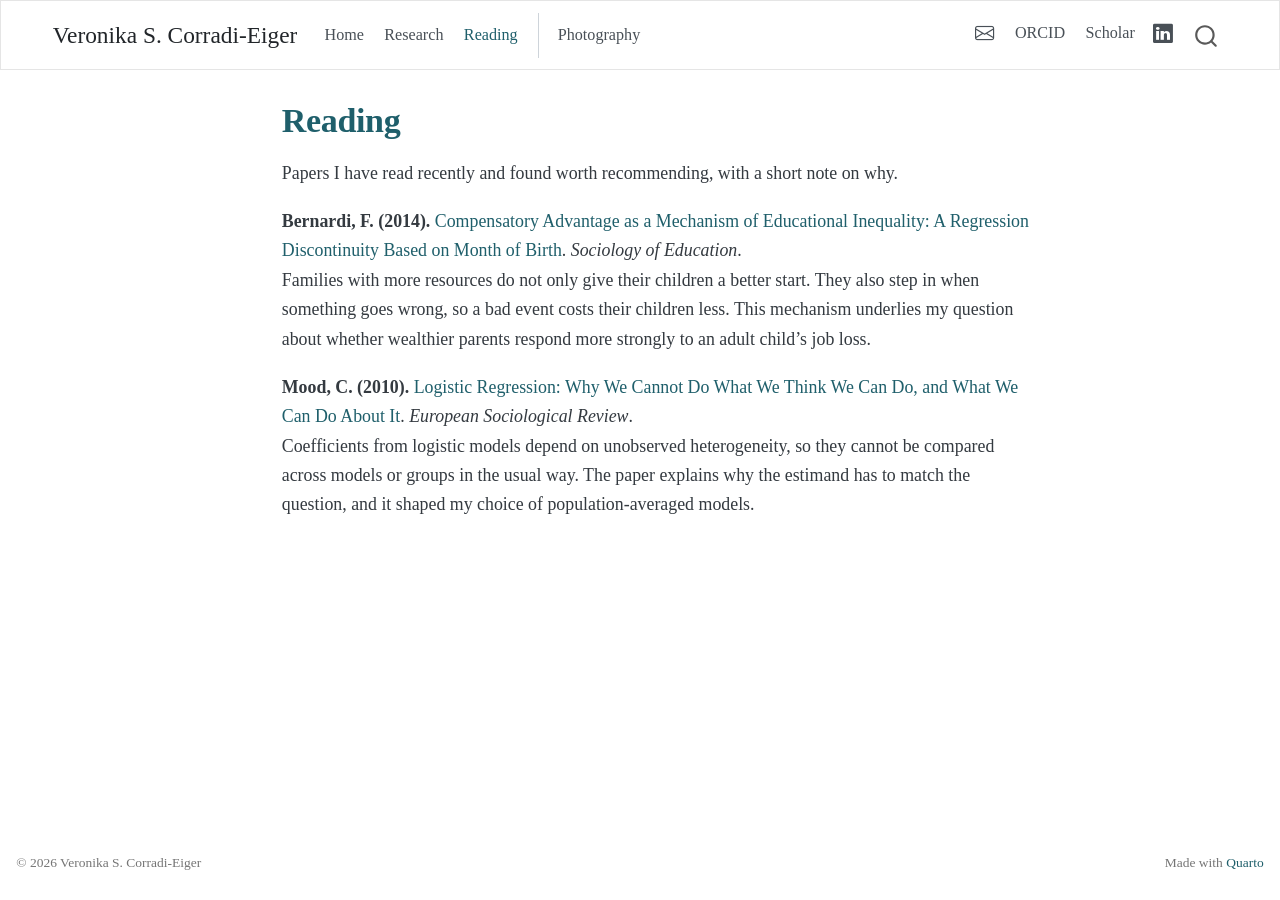
<file: docs/reading.html>
<!DOCTYPE html>
<html xmlns="http://www.w3.org/1999/xhtml" lang="en" xml:lang="en"><head>

<meta charset="utf-8">
<meta name="generator" content="quarto-1.10.20">

<meta name="viewport" content="width=device-width, initial-scale=1.0, user-scalable=yes">


<title>Reading – Veronika S. Corradi-Eiger</title>
<style>
/* Default styles provided by pandoc.
** See https://pandoc.org/MANUAL.html#variables-for-html for config info.
*/
span.smallcaps{font-variant: small-caps;}
div.columns{display: flex; gap: 1.5em;}
div.column{flex: auto;}
@media screen {
div.columns{gap: min(4vw, 1.5em);}
div.column{overflow-x: auto;}
}
div.hanging-indent{margin-left: 1.5em; text-indent: -1.5em;}
ul.task-list{list-style: none;}
ul.task-list li input[type="checkbox"] {
  width: 0.8em;
  margin: 0 0.8em 0.2em -1em; /* quarto-specific, see https://github.com/quarto-dev/quarto-cli/issues/4556 */ 
  vertical-align: middle;
}
</style>


<script src="site_libs/quarto-nav/quarto-nav.js"></script>
<script src="site_libs/quarto-nav/headroom.min.js"></script>
<script src="site_libs/clipboard/clipboard.min.js"></script>
<script src="site_libs/quarto-search/autocomplete.umd.js"></script>
<script src="site_libs/quarto-search/fuse.min.js"></script>
<script src="site_libs/quarto-search/quarto-search.js"></script>
<meta name="quarto:offset" content="./">
<script src="site_libs/quarto-html/quarto.js" type="module"></script>
<script src="site_libs/quarto-html/tabsets/tabsets.js" type="module"></script>
<script src="site_libs/quarto-html/popper.min.js"></script>
<script src="site_libs/quarto-html/tippy.umd.min.js"></script>
<script src="site_libs/quarto-html/anchor.min.js"></script>
<link href="site_libs/quarto-html/tippy.css" rel="stylesheet">
<link href="site_libs/quarto-html/quarto-syntax-highlighting-17888a1159294d3eb470f19f6f52f5a5.css" rel="stylesheet" id="quarto-text-highlighting-styles">
<script src="site_libs/bootstrap/bootstrap.min.js"></script>
<link href="site_libs/bootstrap/bootstrap-icons.css" rel="stylesheet">
<link href="site_libs/bootstrap/bootstrap-85c9a45475ac1881f4dcb7c47d927c7f.min.css" rel="stylesheet" append-hash="true" id="quarto-bootstrap" data-mode="light">
<script id="quarto-search-options" type="application/json">{
  "location": "navbar",
  "copy-button": false,
  "collapse-after": 3,
  "panel-placement": "end",
  "type": "overlay",
  "limit": 50,
  "keyboard-shortcut": [
    "f",
    "/",
    "s"
  ],
  "show-item-context": false,
  "language": {
    "search-no-results-text": "No results",
    "search-matching-documents-text": "matching documents",
    "search-copy-link-title": "Copy link to search",
    "search-hide-matches-text": "Hide additional matches",
    "search-more-match-text": "more match in this document",
    "search-more-matches-text": "more matches in this document",
    "search-clear-button-title": "Clear",
    "search-text-placeholder": "",
    "search-detached-cancel-button-title": "Cancel",
    "search-submit-button-title": "Submit",
    "search-label": "Search"
  }
}</script>


<link rel="stylesheet" href="styles.css">
</head>

<body class="nav-fixed fullcontent quarto-light">

<div id="quarto-search-results"></div>
  <header id="quarto-header" class="headroom fixed-top">
    <nav class="navbar navbar-expand-lg " data-bs-theme="dark">
      <div class="navbar-container container-fluid">
      <div class="navbar-brand-container mx-auto">
    <a class="navbar-brand" href="./index.html">
    <span class="navbar-title">Veronika S. Corradi-Eiger</span>
    </a>
  </div>
            <div id="quarto-search" class="" title="Search"></div>
          <button class="navbar-toggler" type="button" data-bs-toggle="collapse" data-bs-target="#navbarCollapse" aria-controls="navbarCollapse" role="menu" aria-expanded="false" aria-label="Toggle navigation" onclick="if (window.quartoToggleHeadroom) { window.quartoToggleHeadroom(); }">
  <span class="navbar-toggler-icon"></span>
</button>
          <div class="collapse navbar-collapse" id="navbarCollapse">
            <ul class="navbar-nav navbar-nav-scroll me-auto">
  <li class="nav-item">
    <a class="nav-link" href="./index.html"> 
<span class="menu-text">Home</span></a>
  </li>  
  <li class="nav-item">
    <a class="nav-link" href="./research.html"> 
<span class="menu-text">Research</span></a>
  </li>  
  <li class="nav-item">
    <a class="nav-link active" href="./reading.html" aria-current="page"> 
<span class="menu-text">Reading</span></a>
  </li>  
  <li class="nav-item">
    <a class="nav-link" href="./photography.html"> 
<span class="menu-text">Photography</span></a>
  </li>  
</ul>
            <ul class="navbar-nav navbar-nav-scroll ms-auto">
  <li class="nav-item compact">
    <a class="nav-link" href="mailto:TODO@fss.muni.cz"> <i class="bi bi-envelope" role="img" aria-label="Email">
</i> 
<span class="menu-text"></span></a>
  </li>  
  <li class="nav-item">
    <a class="nav-link" href="https://orcid.org/TODO"> 
<span class="menu-text">ORCID</span></a>
  </li>  
  <li class="nav-item">
    <a class="nav-link" href="https://scholar.google.com/TODO"> 
<span class="menu-text">Scholar</span></a>
  </li>  
  <li class="nav-item compact">
    <a class="nav-link" href="https://www.linkedin.com/in/TODO"> <i class="bi bi-linkedin" role="img" aria-label="LinkedIn">
</i> 
<span class="menu-text"></span></a>
  </li>  
</ul>
          </div> <!-- /navcollapse -->
            <div class="quarto-navbar-tools">
</div>
      </div> <!-- /container-fluid -->
    </nav>
</header>
<!-- content -->
<div id="quarto-content" class="quarto-container page-columns page-rows-contents page-layout-article page-navbar">
<!-- sidebar -->
<!-- margin-sidebar -->
    
<!-- main -->
<main class="content" id="quarto-document-content">

<header id="title-block-header" class="quarto-title-block default">
<div class="quarto-title">
<h1 class="title">Reading</h1>
</div>



<div class="quarto-title-meta">

    
  
    
  </div>
  


</header>


<p>Papers I have read recently and found worth recommending, with a short note on why.</p>
<!--
HOW TO ADD A PAPER (newest at the top):

**Author, A. & Author, B. (Year).** [Title](https://doi.org/...). *Journal*.\
One or two sentences: what the paper shows and why it matters (the mechanism, the design, or what it changed in how you think).

Tip: keep the note to what the paper does, not a summary of the abstract. 10–20 well-chosen papers say more than 100.
-->
<!-- TODO: the two entries below are examples. Rewrite the notes in your own words or replace them. -->
<p><strong>Bernardi, F. (2014).</strong> <a href="https://doi.org/10.1177/0038040714524258">Compensatory Advantage as a Mechanism of Educational Inequality: A Regression Discontinuity Based on Month of Birth</a>. <em>Sociology of Education</em>.<br>
Families with more resources do not only give their children a better start. They also step in when something goes wrong, so a bad event costs their children less. This mechanism underlies my question about whether wealthier parents respond more strongly to an adult child’s job loss.</p>
<p><strong>Mood, C. (2010).</strong> <a href="https://doi.org/10.1093/esr/jcp006">Logistic Regression: Why We Cannot Do What We Think We Can Do, and What We Can Do About It</a>. <em>European Sociological Review</em>.<br>
Coefficients from logistic models depend on unobserved heterogeneity, so they cannot be compared across models or groups in the usual way. The paper explains why the estimand has to match the question, and it shaped my choice of population-averaged models.</p>



</main> <!-- /main -->
<script id="quarto-html-after-body" type="application/javascript">
  window.document.addEventListener("DOMContentLoaded", function (event) {
    const icon = "";
    const anchorJS = new window.AnchorJS();
    anchorJS.options = {
      placement: 'right',
      icon: icon
    };
    anchorJS.add('.anchored');
    const isCodeAnnotation = (el) => {
      for (const clz of el.classList) {
        if (clz.startsWith('code-annotation-')) {                     
          return true;
        }
      }
      return false;
    }
    const onCopySuccess = function(e) {
      // button target
      const button = e.trigger;
      // don't keep focus
      button.blur();
      // flash "checked"
      button.classList.add('code-copy-button-checked');
      var currentTitle = button.getAttribute("title");
      button.setAttribute("title", "Copied!");
      let tooltip;
      if (window.bootstrap) {
        button.setAttribute("data-bs-toggle", "tooltip");
        button.setAttribute("data-bs-placement", "left");
        button.setAttribute("data-bs-title", "Copied!");
        tooltip = new bootstrap.Tooltip(button, 
          { trigger: "manual", 
            customClass: "code-copy-button-tooltip",
            offset: [0, -8]});
        tooltip.show();    
      }
      setTimeout(function() {
        if (tooltip) {
          tooltip.hide();
          button.removeAttribute("data-bs-title");
          button.removeAttribute("data-bs-toggle");
          button.removeAttribute("data-bs-placement");
        }
        button.setAttribute("title", currentTitle);
        button.classList.remove('code-copy-button-checked');
      }, 1000);
      // clear code selection
      e.clearSelection();
    }
    const getTextToCopy = function(trigger) {
      const outerScaffold = trigger.parentElement.cloneNode(true);
      const codeEl = outerScaffold.querySelector('code');
      for (const childEl of codeEl.children) {
        if (isCodeAnnotation(childEl)) {
          childEl.remove();
        }
      }
      return codeEl.innerText;
    }
    const clipboard = new window.ClipboardJS('.code-copy-button:not([data-in-quarto-modal])', {
      text: getTextToCopy
    });
    clipboard.on('success', onCopySuccess);
    if (window.document.getElementById('quarto-embedded-source-code-modal')) {
      const clipboardModal = new window.ClipboardJS('.code-copy-button[data-in-quarto-modal]', {
        text: getTextToCopy,
        container: window.document.getElementById('quarto-embedded-source-code-modal')
      });
      clipboardModal.on('success', onCopySuccess);
    }
      var localhostRegex = new RegExp(/^(?:http|https):\/\/localhost\:?[0-9]*\//);
      var mailtoRegex = new RegExp(/^mailto:/);
        var filterRegex = new RegExp("https:\/\/USERNAME\.github\.io");
      var isInternal = (href) => {
          return filterRegex.test(href) || localhostRegex.test(href) || mailtoRegex.test(href);
      }
      // Inspect non-navigation links and adorn them if external
     var links = window.document.querySelectorAll('a[href]:not(.nav-link):not(.navbar-brand):not(.toc-action):not(.sidebar-link):not(.sidebar-item-toggle):not(.pagination-link):not(.no-external):not([aria-hidden]):not(.dropdown-item):not(.quarto-navigation-tool):not(.about-link)');
      for (var i=0; i<links.length; i++) {
        const link = links[i];
        if (!isInternal(link.href)) {
          // undo the damage that might have been done by quarto-nav.js in the case of
          // links that we want to consider external
          if (link.dataset.originalHref !== undefined) {
            link.href = link.dataset.originalHref;
          }
        }
      }
    function tippyHover(el, contentFn, onTriggerFn, onUntriggerFn) {
      const config = {
        allowHTML: true,
        maxWidth: 500,
        delay: 100,
        arrow: false,
        appendTo: function(el) {
            return el.parentElement;
        },
        interactive: true,
        interactiveBorder: 10,
        theme: 'quarto',
        placement: 'bottom-start',
      };
      if (contentFn) {
        config.content = contentFn;
      }
      if (onTriggerFn) {
        config.onTrigger = onTriggerFn;
      }
      if (onUntriggerFn) {
        config.onUntrigger = onUntriggerFn;
      }
      window.tippy(el, config); 
    }
    const noterefs = window.document.querySelectorAll('a[role="doc-noteref"]');
    for (var i=0; i<noterefs.length; i++) {
      const ref = noterefs[i];
      tippyHover(ref, function() {
        // use id or data attribute instead here
        let href = ref.getAttribute('data-footnote-href') || ref.getAttribute('href');
        try { href = new URL(href).hash; } catch {}
        const id = href.replace(/^#\/?/, "");
        const note = window.document.getElementById(id);
        if (note) {
          return note.innerHTML;
        } else {
          return "";
        }
      });
    }
    const xrefs = window.document.querySelectorAll('a.quarto-xref');
    const processXRef = (id, note) => {
      // Strip column container classes
      const stripColumnClz = (el) => {
        el.classList.remove("page-full", "page-columns");
        if (el.children) {
          for (const child of el.children) {
            stripColumnClz(child);
          }
        }
      }
      stripColumnClz(note)
      if (id === null || id.startsWith('sec-')) {
        // Special case sections, only their first couple elements
        const container = document.createElement("div");
        if (note.children && note.children.length > 2) {
          container.appendChild(note.children[0].cloneNode(true));
          for (let i = 1; i < note.children.length; i++) {
            const child = note.children[i];
            if (child.tagName === "P" && child.innerText === "") {
              continue;
            } else {
              container.appendChild(child.cloneNode(true));
              break;
            }
          }
          if (window.Quarto?.typesetMath) {
            window.Quarto.typesetMath(container);
          }
          return container.innerHTML
        } else {
          if (window.Quarto?.typesetMath) {
            window.Quarto.typesetMath(note);
          }
          return note.innerHTML;
        }
      } else {
        // Remove any anchor links if they are present
        const anchorLink = note.querySelector('a.anchorjs-link');
        if (anchorLink) {
          anchorLink.remove();
        }
        if (window.Quarto?.typesetMath) {
          window.Quarto.typesetMath(note);
        }
        if (note.classList.contains("callout")) {
          return note.outerHTML;
        } else {
          return note.innerHTML;
        }
      }
    }
    for (var i=0; i<xrefs.length; i++) {
      const xref = xrefs[i];
      tippyHover(xref, undefined, function(instance) {
        instance.disable();
        let url = xref.getAttribute('href');
        let hash = undefined; 
        if (url.startsWith('#')) {
          hash = url;
        } else {
          try { hash = new URL(url).hash; } catch {}
        }
        if (hash) {
          const id = hash.replace(/^#\/?/, "");
          const note = window.document.getElementById(id);
          if (note !== null) {
            try {
              const html = processXRef(id, note.cloneNode(true));
              instance.setContent(html);
            } finally {
              instance.enable();
              instance.show();
            }
          } else {
            // See if we can fetch this
            fetch(url.split('#')[0])
            .then(res => res.text())
            .then(html => {
              const parser = new DOMParser();
              const htmlDoc = parser.parseFromString(html, "text/html");
              const note = htmlDoc.getElementById(id);
              if (note !== null) {
                const html = processXRef(id, note);
                instance.setContent(html);
              } 
            }).finally(() => {
              instance.enable();
              instance.show();
            });
          }
        } else {
          // See if we can fetch a full url (with no hash to target)
          // This is a special case and we should probably do some content thinning / targeting
          fetch(url)
          .then(res => res.text())
          .then(html => {
            const parser = new DOMParser();
            const htmlDoc = parser.parseFromString(html, "text/html");
            const note = htmlDoc.querySelector('main.content');
            if (note !== null) {
              // This should only happen for chapter cross references
              // (since there is no id in the URL)
              // remove the first header
              if (note.children.length > 0 && note.children[0].tagName === "HEADER") {
                note.children[0].remove();
              }
              const html = processXRef(null, note);
              instance.setContent(html);
            } 
          }).finally(() => {
            instance.enable();
            instance.show();
          });
        }
      }, function(instance) {
      });
    }
        let selectedAnnoteEl;
        const selectorForAnnotation = ( cell, annotation) => {
          let cellAttr = 'data-code-cell="' + cell + '"';
          let lineAttr = 'data-code-annotation="' +  annotation + '"';
          const selector = 'span[' + cellAttr + '][' + lineAttr + ']';
          return selector;
        }
        const selectCodeLines = (annoteEl) => {
          const doc = window.document;
          const targetCell = annoteEl.getAttribute("data-target-cell");
          const targetAnnotation = annoteEl.getAttribute("data-target-annotation");
          const annoteSpan = window.document.querySelector(selectorForAnnotation(targetCell, targetAnnotation));
          const lines = annoteSpan.getAttribute("data-code-lines").split(",");
          const lineIds = lines.map((line) => {
            return targetCell + "-" + line;
          })
          let top = null;
          let height = null;
          let parent = null;
          if (lineIds.length > 0) {
              //compute the position of the single el (top and bottom and make a div)
              const el = window.document.getElementById(lineIds[0]);
              top = el.offsetTop;
              height = el.offsetHeight;
              parent = el.parentElement.parentElement;
            if (lineIds.length > 1) {
              const lastEl = window.document.getElementById(lineIds[lineIds.length - 1]);
              const bottom = lastEl.offsetTop + lastEl.offsetHeight;
              height = bottom - top;
            }
            if (top !== null && height !== null && parent !== null) {
              // cook up a div (if necessary) and position it 
              let div = window.document.getElementById("code-annotation-line-highlight");
              if (div === null) {
                div = window.document.createElement("div");
                div.setAttribute("id", "code-annotation-line-highlight");
                div.style.position = 'absolute';
                parent.appendChild(div);
              }
              div.style.top = top - 2 + "px";
              div.style.height = height + 4 + "px";
              div.style.left = 0;
              let gutterDiv = window.document.getElementById("code-annotation-line-highlight-gutter");
              if (gutterDiv === null) {
                gutterDiv = window.document.createElement("div");
                gutterDiv.setAttribute("id", "code-annotation-line-highlight-gutter");
                gutterDiv.style.position = 'absolute';
                const codeCell = window.document.getElementById(targetCell);
                const gutter = codeCell.querySelector('.code-annotation-gutter');
                gutter.appendChild(gutterDiv);
              }
              gutterDiv.style.top = top - 2 + "px";
              gutterDiv.style.height = height + 4 + "px";
            }
            selectedAnnoteEl = annoteEl;
          }
        };
        const unselectCodeLines = () => {
          const elementsIds = ["code-annotation-line-highlight", "code-annotation-line-highlight-gutter"];
          elementsIds.forEach((elId) => {
            const div = window.document.getElementById(elId);
            if (div) {
              div.remove();
            }
          });
          selectedAnnoteEl = undefined;
        };
          // Handle positioning of the toggle
      window.addEventListener(
        "resize",
        throttle(() => {
          elRect = undefined;
          if (selectedAnnoteEl) {
            selectCodeLines(selectedAnnoteEl);
          }
        }, 10)
      );
      function throttle(fn, ms) {
      let throttle = false;
      let timer;
        return (...args) => {
          if(!throttle) { // first call gets through
              fn.apply(this, args);
              throttle = true;
          } else { // all the others get throttled
              if(timer) clearTimeout(timer); // cancel #2
              timer = setTimeout(() => {
                fn.apply(this, args);
                timer = throttle = false;
              }, ms);
          }
        };
      }
        // Attach click handler to the DT
        const annoteDls = window.document.querySelectorAll('dt[data-target-cell]');
        for (const annoteDlNode of annoteDls) {
          annoteDlNode.addEventListener('click', (event) => {
            const clickedEl = event.target;
            if (clickedEl !== selectedAnnoteEl) {
              unselectCodeLines();
              const activeEl = window.document.querySelector('dt[data-target-cell].code-annotation-active');
              if (activeEl) {
                activeEl.classList.remove('code-annotation-active');
              }
              selectCodeLines(clickedEl);
              clickedEl.classList.add('code-annotation-active');
            } else {
              // Unselect the line
              unselectCodeLines();
              clickedEl.classList.remove('code-annotation-active');
            }
          });
        }
    const findCites = (el) => {
      const parentEl = el.parentElement;
      if (parentEl) {
        const cites = parentEl.dataset.cites;
        if (cites) {
          return {
            el,
            cites: cites.split(' ')
          };
        } else {
          return findCites(el.parentElement)
        }
      } else {
        return undefined;
      }
    };
    var bibliorefs = window.document.querySelectorAll('a[role="doc-biblioref"]');
    for (var i=0; i<bibliorefs.length; i++) {
      const ref = bibliorefs[i];
      const citeInfo = findCites(ref);
      if (citeInfo) {
        tippyHover(citeInfo.el, function() {
          var popup = window.document.createElement('div');
          citeInfo.cites.forEach(function(cite) {
            var citeDiv = window.document.createElement('div');
            citeDiv.classList.add('hanging-indent');
            citeDiv.classList.add('csl-entry');
            var biblioDiv = window.document.getElementById('ref-' + cite);
            if (biblioDiv) {
              citeDiv.innerHTML = biblioDiv.innerHTML;
            }
            popup.appendChild(citeDiv);
          });
          return popup.innerHTML;
        });
      }
    }
  });
  </script>
</div> <!-- /content -->
<footer class="footer">
  <div class="nav-footer">
    <div class="nav-footer-left">
<p>© 2026 Veronika S. Corradi-Eiger</p>
</div>   
    <div class="nav-footer-center">
      &nbsp;
    </div>
    <div class="nav-footer-right">
<p>Made with <a href="https://quarto.org">Quarto</a></p>
</div>
  </div>
</footer>




</body></html>
</file>
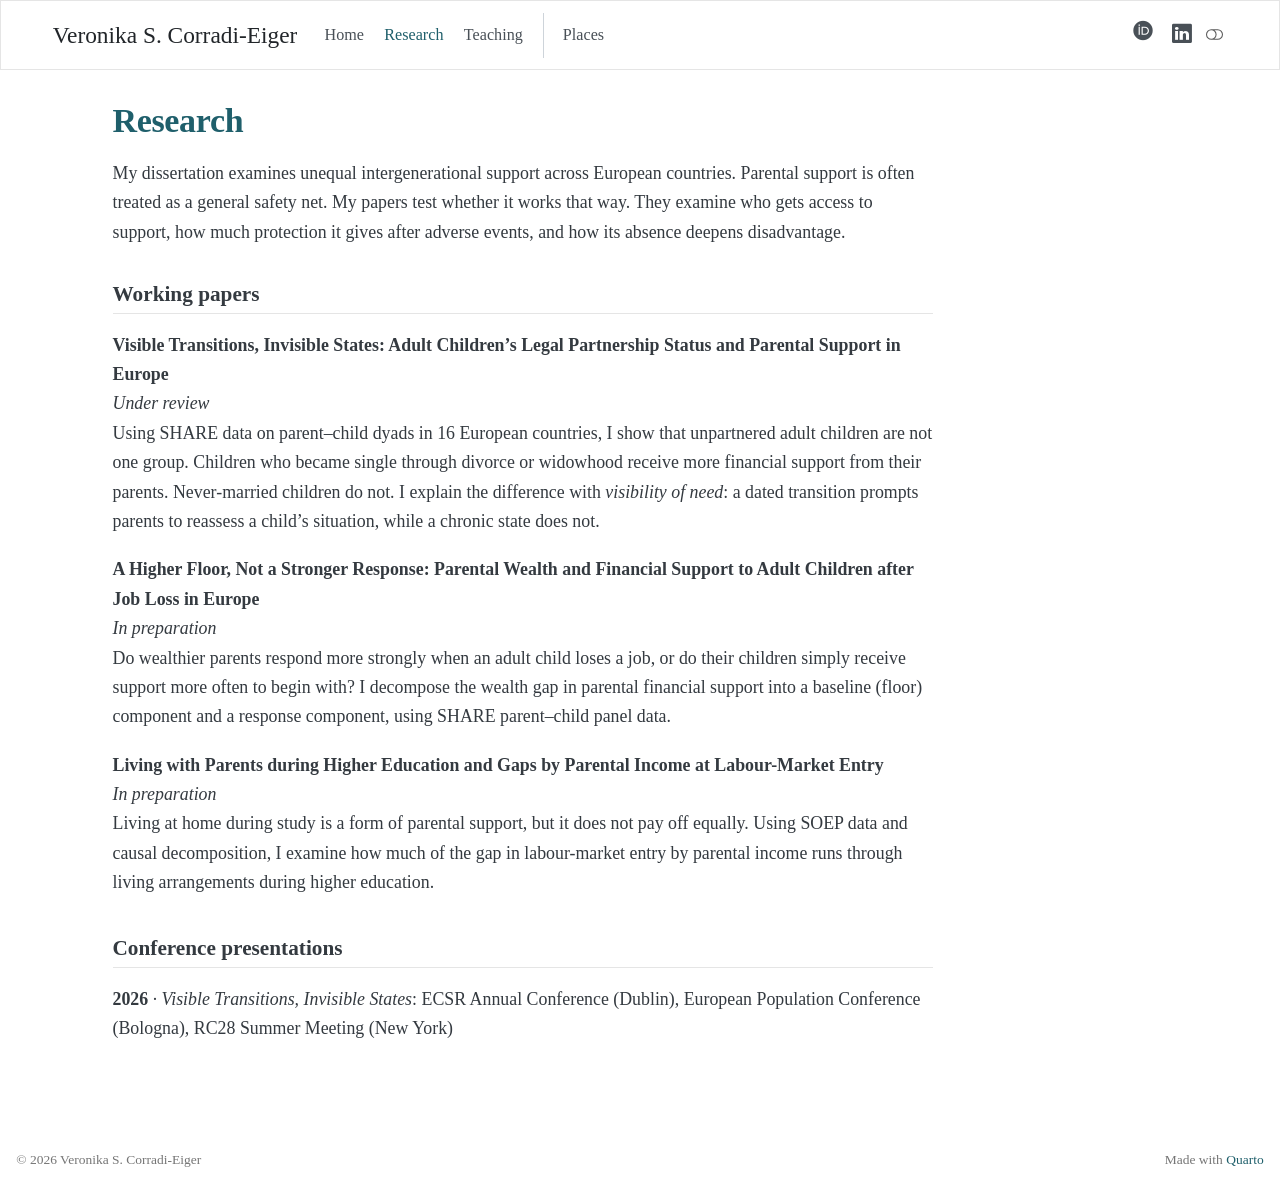
<file: docs/research.html>
<!DOCTYPE html>
<html xmlns="http://www.w3.org/1999/xhtml" lang="en" xml:lang="en"><head>

<meta charset="utf-8">
<meta name="generator" content="quarto-1.10.20">

<meta name="viewport" content="width=device-width, initial-scale=1.0, user-scalable=yes">


<title>Research – Veronika S. Corradi-Eiger</title>
<style>
/* Default styles provided by pandoc.
** See https://pandoc.org/MANUAL.html#variables-for-html for config info.
*/
span.smallcaps{font-variant: small-caps;}
div.columns{display: flex; gap: 1.5em;}
div.column{flex: auto;}
@media screen {
div.columns{gap: min(4vw, 1.5em);}
div.column{overflow-x: auto;}
}
div.hanging-indent{margin-left: 1.5em; text-indent: -1.5em;}
ul.task-list{list-style: none;}
ul.task-list li input[type="checkbox"] {
  width: 0.8em;
  margin: 0 0.8em 0.2em -1em; /* quarto-specific, see https://github.com/quarto-dev/quarto-cli/issues/4556 */ 
  vertical-align: middle;
}
</style>


<script src="site_libs/quarto-nav/quarto-nav.js"></script>
<script src="site_libs/quarto-nav/headroom.min.js"></script>
<script src="site_libs/clipboard/clipboard.min.js"></script>
<script src="site_libs/quarto-html/quarto.js" type="module"></script>
<script src="site_libs/quarto-html/tabsets/tabsets.js" type="module"></script>
<script src="site_libs/quarto-html/popper.min.js"></script>
<script src="site_libs/quarto-html/tippy.umd.min.js"></script>
<script src="site_libs/quarto-html/anchor.min.js"></script>
<link href="site_libs/quarto-html/tippy.css" rel="stylesheet">
<link href="site_libs/quarto-html/quarto-syntax-highlighting-17888a1159294d3eb470f19f6f52f5a5.css" rel="stylesheet" class="quarto-color-scheme" id="quarto-text-highlighting-styles">
<link href="site_libs/quarto-html/quarto-syntax-highlighting-dark-0ae969d3293726db143f6e9eb89af930.css" rel="stylesheet" class="quarto-color-scheme quarto-color-alternate" id="quarto-text-highlighting-styles">
<link href="site_libs/quarto-html/quarto-syntax-highlighting-17888a1159294d3eb470f19f6f52f5a5.css" rel="stylesheet" class="quarto-color-scheme-extra" id="quarto-text-highlighting-styles">
<script src="site_libs/bootstrap/bootstrap.min.js"></script>
<link href="site_libs/bootstrap/bootstrap-icons.css" rel="stylesheet">
<link href="site_libs/bootstrap/bootstrap-85c9a45475ac1881f4dcb7c47d927c7f.min.css" rel="stylesheet" append-hash="true" class="quarto-color-scheme" id="quarto-bootstrap" data-mode="light">
<link href="site_libs/bootstrap/bootstrap-dark-b3ba0b0e39aa9748300af020644833c6.min.css" rel="stylesheet" append-hash="true" class="quarto-color-scheme quarto-color-alternate" id="quarto-bootstrap" data-mode="dark">
<link href="site_libs/bootstrap/bootstrap-85c9a45475ac1881f4dcb7c47d927c7f.min.css" rel="stylesheet" append-hash="true" class="quarto-color-scheme-extra" id="quarto-bootstrap" data-mode="light">
<script id="quarto-search-options" type="application/json">{
  "language": {
    "search-no-results-text": "No results",
    "search-matching-documents-text": "matching documents",
    "search-copy-link-title": "Copy link to search",
    "search-hide-matches-text": "Hide additional matches",
    "search-more-match-text": "more match in this document",
    "search-more-matches-text": "more matches in this document",
    "search-clear-button-title": "Clear",
    "search-text-placeholder": "",
    "search-detached-cancel-button-title": "Cancel",
    "search-submit-button-title": "Submit",
    "search-label": "Search"
  }
}</script>


<link rel="stylesheet" href="assets/academicons/css/academicons.min.css">
<link rel="stylesheet" href="styles.css">
</head>

<body class="nav-fixed quarto-light"><script id="quarto-html-before-body" type="application/javascript">
    const toggleBodyColorMode = (bsSheetEl) => {
      const mode = bsSheetEl.getAttribute("data-mode");
      const bodyEl = window.document.querySelector("body");
      if (mode === "dark") {
        bodyEl.classList.add("quarto-dark");
        bodyEl.classList.remove("quarto-light");
      } else {
        bodyEl.classList.add("quarto-light");
        bodyEl.classList.remove("quarto-dark");
      }
    }
    const toggleBodyColorPrimary = () => {
      const bsSheetEl = window.document.querySelector("link#quarto-bootstrap:not([rel=disabled-stylesheet])");
      if (bsSheetEl) {
        toggleBodyColorMode(bsSheetEl);
      }
    }
    const setColorSchemeToggle = (alternate) => {
      const toggles = window.document.querySelectorAll('.quarto-color-scheme-toggle');
      for (let i=0; i < toggles.length; i++) {
        const toggle = toggles[i];
        if (toggle) {
          if (alternate) {
            toggle.classList.add("alternate");
          } else {
            toggle.classList.remove("alternate");
          }
        }
      }
    };
    const toggleColorMode = (alternate) => {
      // Switch the stylesheets
      const primaryStylesheets = window.document.querySelectorAll('link.quarto-color-scheme:not(.quarto-color-alternate)');
      const alternateStylesheets = window.document.querySelectorAll('link.quarto-color-scheme.quarto-color-alternate');
      manageTransitions('#quarto-margin-sidebar .nav-link', false);
      if (alternate) {
        // note: dark is layered on light, we don't disable primary!
        enableStylesheet(alternateStylesheets);
        for (const sheetNode of alternateStylesheets) {
          if (sheetNode.id === "quarto-bootstrap") {
            toggleBodyColorMode(sheetNode);
          }
        }
      } else {
        disableStylesheet(alternateStylesheets);
        enableStylesheet(primaryStylesheets)
        toggleBodyColorPrimary();
      }
      manageTransitions('#quarto-margin-sidebar .nav-link', true);
      // Switch the toggles
      setColorSchemeToggle(alternate)
      // Hack to workaround the fact that safari doesn't
      // properly recolor the scrollbar when toggling (#1455)
      if (navigator.userAgent.indexOf('Safari') > 0 && navigator.userAgent.indexOf('Chrome') == -1) {
        manageTransitions("body", false);
        window.scrollTo(0, 1);
        setTimeout(() => {
          window.scrollTo(0, 0);
          manageTransitions("body", true);
        }, 40);
      }
    }
    const disableStylesheet = (stylesheets) => {
      for (let i=0; i < stylesheets.length; i++) {
        const stylesheet = stylesheets[i];
        stylesheet.rel = 'disabled-stylesheet';
      }
    }
    const enableStylesheet = (stylesheets) => {
      for (let i=0; i < stylesheets.length; i++) {
        const stylesheet = stylesheets[i];
        if(stylesheet.rel !== 'stylesheet') { // for Chrome, which will still FOUC without this check
          stylesheet.rel = 'stylesheet';
        }
      }
    }
    const manageTransitions = (selector, allowTransitions) => {
      const els = window.document.querySelectorAll(selector);
      for (let i=0; i < els.length; i++) {
        const el = els[i];
        if (allowTransitions) {
          el.classList.remove('notransition');
        } else {
          el.classList.add('notransition');
        }
      }
    }
    const isFileUrl = () => {
      return window.location.protocol === 'file:';
    }
    const hasAlternateSentinel = () => {
      let styleSentinel = getColorSchemeSentinel();
      if (styleSentinel !== null) {
        return styleSentinel === "alternate";
      } else {
        return false;
      }
    }
    const setStyleSentinel = (alternate) => {
      const value = alternate ? "alternate" : "default";
      if (!isFileUrl()) {
        window.localStorage.setItem("quarto-color-scheme", value);
      } else {
        localAlternateSentinel = value;
      }
    }
    const getColorSchemeSentinel = () => {
      if (!isFileUrl()) {
        const storageValue = window.localStorage.getItem("quarto-color-scheme");
        return storageValue != null ? storageValue : localAlternateSentinel;
      } else {
        return localAlternateSentinel;
      }
    }
    const toggleGiscusIfUsed = (isAlternate, darkModeDefault) => {
      const baseTheme = document.querySelector('#giscus-base-theme')?.value ?? 'light';
      const alternateTheme = document.querySelector('#giscus-alt-theme')?.value ?? 'dark';
      let newTheme = '';
      if(authorPrefersDark) {
        newTheme = isAlternate ? baseTheme : alternateTheme;
      } else {
        newTheme = isAlternate ? alternateTheme : baseTheme;
      }
      const changeGiscusTheme = () => {
        // From: https://github.com/giscus/giscus/issues/336
        const sendMessage = (message) => {
          const iframe = document.querySelector('iframe.giscus-frame');
          if (!iframe) return;
          iframe.contentWindow.postMessage({ giscus: message }, 'https://giscus.app');
        }
        sendMessage({
          setConfig: {
            theme: newTheme
          }
        });
      }
      const isGiscussLoaded = window.document.querySelector('iframe.giscus-frame') !== null;
      if (isGiscussLoaded) {
        changeGiscusTheme();
      }
    };
    const authorPrefersDark = false;
    const darkModeDefault = authorPrefersDark;
      document.querySelector('link#quarto-text-highlighting-styles.quarto-color-scheme-extra').rel = 'disabled-stylesheet';
      document.querySelector('link#quarto-bootstrap.quarto-color-scheme-extra').rel = 'disabled-stylesheet';
    let localAlternateSentinel = darkModeDefault ? 'alternate' : 'default';
    // Dark / light mode switch
    window.quartoToggleColorScheme = () => {
      // Read the current dark / light value
      let toAlternate = !hasAlternateSentinel();
      toggleColorMode(toAlternate);
      setStyleSentinel(toAlternate);
      toggleGiscusIfUsed(toAlternate, darkModeDefault);
      window.dispatchEvent(new Event('resize'));
    };
    // Switch to dark mode if need be
    if (hasAlternateSentinel()) {
      toggleColorMode(true);
    } else {
      toggleColorMode(false);
    }
  </script>

<div id="quarto-search-results"></div>
  <header id="quarto-header" class="headroom fixed-top">
    <nav class="navbar navbar-expand-lg " data-bs-theme="dark">
      <div class="navbar-container container-fluid">
      <div class="navbar-brand-container mx-auto">
    <a class="navbar-brand" href="./index.html">
    <span class="navbar-title">Veronika S. Corradi-Eiger</span>
    </a>
  </div>
          <button class="navbar-toggler" type="button" data-bs-toggle="collapse" data-bs-target="#navbarCollapse" aria-controls="navbarCollapse" role="menu" aria-expanded="false" aria-label="Toggle navigation" onclick="if (window.quartoToggleHeadroom) { window.quartoToggleHeadroom(); }">
  <span class="navbar-toggler-icon"></span>
</button>
          <div class="collapse navbar-collapse" id="navbarCollapse">
            <ul class="navbar-nav navbar-nav-scroll me-auto">
  <li class="nav-item">
    <a class="nav-link" href="./index.html"> 
<span class="menu-text">Home</span></a>
  </li>  
  <li class="nav-item">
    <a class="nav-link active" href="./research.html" aria-current="page"> 
<span class="menu-text">Research</span></a>
  </li>  
  <li class="nav-item">
    <a class="nav-link" href="./teaching.html"> 
<span class="menu-text">Teaching</span></a>
  </li>  
  <li class="nav-item">
    <a class="nav-link" href="./photography.html"> 
<span class="menu-text">Places</span></a>
  </li>  
</ul>
            <ul class="navbar-nav navbar-nav-scroll ms-auto">
  <li class="nav-item">
    <a class="nav-link" href="https://orcid.org/0009-0009-1218-7961"> 
<span class="menu-text"><i class="ai ai-orcid"></i></span></a>
  </li>  
  <li class="nav-item compact">
    <a class="nav-link" href="https://www.linkedin.com/in/nikacorradi/"> <i class="bi bi-linkedin" role="img" aria-label="LinkedIn">
</i> 
<span class="menu-text"></span></a>
  </li>  
</ul>
          </div> <!-- /navcollapse -->
            <div class="quarto-navbar-tools">
  <a href="" class="quarto-color-scheme-toggle quarto-navigation-tool  px-1" onclick="window.quartoToggleColorScheme(); return false;" title="Toggle dark mode"><i class="bi"></i></a>
</div>
      </div> <!-- /container-fluid -->
    </nav>
</header>
<!-- content -->
<div id="quarto-content" class="quarto-container page-columns page-rows-contents page-layout-full page-navbar">
<!-- sidebar -->
<!-- margin-sidebar -->
    
<!-- main -->
<main class="content column-page" id="quarto-document-content">


<header id="title-block-header" class="quarto-title-block default">
<div class="quarto-title">
<h1 class="title">Research</h1>
</div>



<div class="quarto-title-meta column-page">

    
  
    
  </div>
  


</header>


<p>My dissertation examines unequal intergenerational support across European countries. Parental support is often treated as a general safety net. My papers test whether it works that way. They examine who gets access to support, how much protection it gives after adverse events, and how its absence deepens disadvantage.</p>
<section id="working-papers" class="level2">
<h2 class="anchored" data-anchor-id="working-papers">Working papers</h2>
<p><strong>Visible Transitions, Invisible States: Adult Children’s Legal Partnership Status and Parental Support in Europe</strong><br>
<em>Under review</em><br>
Using SHARE data on parent–child dyads in 16 European countries, I show that unpartnered adult children are not one group. Children who became single through divorce or widowhood receive more financial support from their parents. Never-married children do not. I explain the difference with <em>visibility of need</em>: a dated transition prompts parents to reassess a child’s situation, while a chronic state does not.</p>
<!-- When the preprint is out, add:  [Preprint](https://osf.io/preprints/socarxiv/TODO) -->
<p><strong>A Higher Floor, Not a Stronger Response: Parental Wealth and Financial Support to Adult Children after Job Loss in Europe</strong><br>
<em>In preparation</em><br>
Do wealthier parents respond more strongly when an adult child loses a job, or do their children simply receive support more often to begin with? I decompose the wealth gap in parental financial support into a baseline (floor) component and a response component, using SHARE parent–child panel data.</p>
<p><strong>Living with Parents during Higher Education and Gaps by Parental Income at Labour-Market Entry</strong><br>
<em>In preparation</em><br>
Living at home during study is a form of parental support, but it does not pay off equally. Using SOEP data and causal decomposition, I examine how much of the gap in labour-market entry by parental income runs through living arrangements during higher education.</p>
<!-- TODO: add the joint sequence-analysis paper (P2.2) once the title and co-authors are settled -->
</section>
<section id="conference-presentations" class="level2">
<h2 class="anchored" data-anchor-id="conference-presentations">Conference presentations</h2>
<p><strong>2026</strong> · <em>Visible Transitions, Invisible States</em>: ECSR Annual Conference (Dublin), European Population Conference (Bologna), RC28 Summer Meeting (New York)</p>


</section>

</main> <!-- /main -->
<script id="quarto-html-after-body" type="application/javascript">
  window.document.addEventListener("DOMContentLoaded", function (event) {
    // Ensure there is a toggle, if there isn't float one in the top right
    if (window.document.querySelector('.quarto-color-scheme-toggle') === null) {
      const a = window.document.createElement('a');
      a.classList.add('top-right');
      a.classList.add('quarto-color-scheme-toggle');
      a.href = "";
      a.onclick = function() { try { window.quartoToggleColorScheme(); } catch {} return false; };
      const i = window.document.createElement("i");
      i.classList.add('bi');
      a.appendChild(i);
      window.document.body.appendChild(a);
    }
    setColorSchemeToggle(hasAlternateSentinel())
    const icon = "";
    const anchorJS = new window.AnchorJS();
    anchorJS.options = {
      placement: 'right',
      icon: icon
    };
    anchorJS.add('.anchored');
    const isCodeAnnotation = (el) => {
      for (const clz of el.classList) {
        if (clz.startsWith('code-annotation-')) {                     
          return true;
        }
      }
      return false;
    }
    const onCopySuccess = function(e) {
      // button target
      const button = e.trigger;
      // don't keep focus
      button.blur();
      // flash "checked"
      button.classList.add('code-copy-button-checked');
      var currentTitle = button.getAttribute("title");
      button.setAttribute("title", "Copied!");
      let tooltip;
      if (window.bootstrap) {
        button.setAttribute("data-bs-toggle", "tooltip");
        button.setAttribute("data-bs-placement", "left");
        button.setAttribute("data-bs-title", "Copied!");
        tooltip = new bootstrap.Tooltip(button, 
          { trigger: "manual", 
            customClass: "code-copy-button-tooltip",
            offset: [0, -8]});
        tooltip.show();    
      }
      setTimeout(function() {
        if (tooltip) {
          tooltip.hide();
          button.removeAttribute("data-bs-title");
          button.removeAttribute("data-bs-toggle");
          button.removeAttribute("data-bs-placement");
        }
        button.setAttribute("title", currentTitle);
        button.classList.remove('code-copy-button-checked');
      }, 1000);
      // clear code selection
      e.clearSelection();
    }
    const getTextToCopy = function(trigger) {
      const outerScaffold = trigger.parentElement.cloneNode(true);
      const codeEl = outerScaffold.querySelector('code');
      for (const childEl of codeEl.children) {
        if (isCodeAnnotation(childEl)) {
          childEl.remove();
        }
      }
      return codeEl.innerText;
    }
    const clipboard = new window.ClipboardJS('.code-copy-button:not([data-in-quarto-modal])', {
      text: getTextToCopy
    });
    clipboard.on('success', onCopySuccess);
    if (window.document.getElementById('quarto-embedded-source-code-modal')) {
      const clipboardModal = new window.ClipboardJS('.code-copy-button[data-in-quarto-modal]', {
        text: getTextToCopy,
        container: window.document.getElementById('quarto-embedded-source-code-modal')
      });
      clipboardModal.on('success', onCopySuccess);
    }
      var localhostRegex = new RegExp(/^(?:http|https):\/\/localhost\:?[0-9]*\//);
      var mailtoRegex = new RegExp(/^mailto:/);
        var filterRegex = new RegExp("https:\/\/nikacorradi\.github\.io");
      var isInternal = (href) => {
          return filterRegex.test(href) || localhostRegex.test(href) || mailtoRegex.test(href);
      }
      // Inspect non-navigation links and adorn them if external
     var links = window.document.querySelectorAll('a[href]:not(.nav-link):not(.navbar-brand):not(.toc-action):not(.sidebar-link):not(.sidebar-item-toggle):not(.pagination-link):not(.no-external):not([aria-hidden]):not(.dropdown-item):not(.quarto-navigation-tool):not(.about-link)');
      for (var i=0; i<links.length; i++) {
        const link = links[i];
        if (!isInternal(link.href)) {
          // undo the damage that might have been done by quarto-nav.js in the case of
          // links that we want to consider external
          if (link.dataset.originalHref !== undefined) {
            link.href = link.dataset.originalHref;
          }
        }
      }
    function tippyHover(el, contentFn, onTriggerFn, onUntriggerFn) {
      const config = {
        allowHTML: true,
        maxWidth: 500,
        delay: 100,
        arrow: false,
        appendTo: function(el) {
            return el.parentElement;
        },
        interactive: true,
        interactiveBorder: 10,
        theme: 'quarto',
        placement: 'bottom-start',
      };
      if (contentFn) {
        config.content = contentFn;
      }
      if (onTriggerFn) {
        config.onTrigger = onTriggerFn;
      }
      if (onUntriggerFn) {
        config.onUntrigger = onUntriggerFn;
      }
      window.tippy(el, config); 
    }
    const noterefs = window.document.querySelectorAll('a[role="doc-noteref"]');
    for (var i=0; i<noterefs.length; i++) {
      const ref = noterefs[i];
      tippyHover(ref, function() {
        // use id or data attribute instead here
        let href = ref.getAttribute('data-footnote-href') || ref.getAttribute('href');
        try { href = new URL(href).hash; } catch {}
        const id = href.replace(/^#\/?/, "");
        const note = window.document.getElementById(id);
        if (note) {
          return note.innerHTML;
        } else {
          return "";
        }
      });
    }
    const xrefs = window.document.querySelectorAll('a.quarto-xref');
    const processXRef = (id, note) => {
      // Strip column container classes
      const stripColumnClz = (el) => {
        el.classList.remove("page-full", "page-columns");
        if (el.children) {
          for (const child of el.children) {
            stripColumnClz(child);
          }
        }
      }
      stripColumnClz(note)
      if (id === null || id.startsWith('sec-')) {
        // Special case sections, only their first couple elements
        const container = document.createElement("div");
        if (note.children && note.children.length > 2) {
          container.appendChild(note.children[0].cloneNode(true));
          for (let i = 1; i < note.children.length; i++) {
            const child = note.children[i];
            if (child.tagName === "P" && child.innerText === "") {
              continue;
            } else {
              container.appendChild(child.cloneNode(true));
              break;
            }
          }
          if (window.Quarto?.typesetMath) {
            window.Quarto.typesetMath(container);
          }
          return container.innerHTML
        } else {
          if (window.Quarto?.typesetMath) {
            window.Quarto.typesetMath(note);
          }
          return note.innerHTML;
        }
      } else {
        // Remove any anchor links if they are present
        const anchorLink = note.querySelector('a.anchorjs-link');
        if (anchorLink) {
          anchorLink.remove();
        }
        if (window.Quarto?.typesetMath) {
          window.Quarto.typesetMath(note);
        }
        if (note.classList.contains("callout")) {
          return note.outerHTML;
        } else {
          return note.innerHTML;
        }
      }
    }
    for (var i=0; i<xrefs.length; i++) {
      const xref = xrefs[i];
      tippyHover(xref, undefined, function(instance) {
        instance.disable();
        let url = xref.getAttribute('href');
        let hash = undefined; 
        if (url.startsWith('#')) {
          hash = url;
        } else {
          try { hash = new URL(url).hash; } catch {}
        }
        if (hash) {
          const id = hash.replace(/^#\/?/, "");
          const note = window.document.getElementById(id);
          if (note !== null) {
            try {
              const html = processXRef(id, note.cloneNode(true));
              instance.setContent(html);
            } finally {
              instance.enable();
              instance.show();
            }
          } else {
            // See if we can fetch this
            fetch(url.split('#')[0])
            .then(res => res.text())
            .then(html => {
              const parser = new DOMParser();
              const htmlDoc = parser.parseFromString(html, "text/html");
              const note = htmlDoc.getElementById(id);
              if (note !== null) {
                const html = processXRef(id, note);
                instance.setContent(html);
              } 
            }).finally(() => {
              instance.enable();
              instance.show();
            });
          }
        } else {
          // See if we can fetch a full url (with no hash to target)
          // This is a special case and we should probably do some content thinning / targeting
          fetch(url)
          .then(res => res.text())
          .then(html => {
            const parser = new DOMParser();
            const htmlDoc = parser.parseFromString(html, "text/html");
            const note = htmlDoc.querySelector('main.content');
            if (note !== null) {
              // This should only happen for chapter cross references
              // (since there is no id in the URL)
              // remove the first header
              if (note.children.length > 0 && note.children[0].tagName === "HEADER") {
                note.children[0].remove();
              }
              const html = processXRef(null, note);
              instance.setContent(html);
            } 
          }).finally(() => {
            instance.enable();
            instance.show();
          });
        }
      }, function(instance) {
      });
    }
        let selectedAnnoteEl;
        const selectorForAnnotation = ( cell, annotation) => {
          let cellAttr = 'data-code-cell="' + cell + '"';
          let lineAttr = 'data-code-annotation="' +  annotation + '"';
          const selector = 'span[' + cellAttr + '][' + lineAttr + ']';
          return selector;
        }
        const selectCodeLines = (annoteEl) => {
          const doc = window.document;
          const targetCell = annoteEl.getAttribute("data-target-cell");
          const targetAnnotation = annoteEl.getAttribute("data-target-annotation");
          const annoteSpan = window.document.querySelector(selectorForAnnotation(targetCell, targetAnnotation));
          const lines = annoteSpan.getAttribute("data-code-lines").split(",");
          const lineIds = lines.map((line) => {
            return targetCell + "-" + line;
          })
          let top = null;
          let height = null;
          let parent = null;
          if (lineIds.length > 0) {
              //compute the position of the single el (top and bottom and make a div)
              const el = window.document.getElementById(lineIds[0]);
              top = el.offsetTop;
              height = el.offsetHeight;
              parent = el.parentElement.parentElement;
            if (lineIds.length > 1) {
              const lastEl = window.document.getElementById(lineIds[lineIds.length - 1]);
              const bottom = lastEl.offsetTop + lastEl.offsetHeight;
              height = bottom - top;
            }
            if (top !== null && height !== null && parent !== null) {
              // cook up a div (if necessary) and position it 
              let div = window.document.getElementById("code-annotation-line-highlight");
              if (div === null) {
                div = window.document.createElement("div");
                div.setAttribute("id", "code-annotation-line-highlight");
                div.style.position = 'absolute';
                parent.appendChild(div);
              }
              div.style.top = top - 2 + "px";
              div.style.height = height + 4 + "px";
              div.style.left = 0;
              let gutterDiv = window.document.getElementById("code-annotation-line-highlight-gutter");
              if (gutterDiv === null) {
                gutterDiv = window.document.createElement("div");
                gutterDiv.setAttribute("id", "code-annotation-line-highlight-gutter");
                gutterDiv.style.position = 'absolute';
                const codeCell = window.document.getElementById(targetCell);
                const gutter = codeCell.querySelector('.code-annotation-gutter');
                gutter.appendChild(gutterDiv);
              }
              gutterDiv.style.top = top - 2 + "px";
              gutterDiv.style.height = height + 4 + "px";
            }
            selectedAnnoteEl = annoteEl;
          }
        };
        const unselectCodeLines = () => {
          const elementsIds = ["code-annotation-line-highlight", "code-annotation-line-highlight-gutter"];
          elementsIds.forEach((elId) => {
            const div = window.document.getElementById(elId);
            if (div) {
              div.remove();
            }
          });
          selectedAnnoteEl = undefined;
        };
          // Handle positioning of the toggle
      window.addEventListener(
        "resize",
        throttle(() => {
          elRect = undefined;
          if (selectedAnnoteEl) {
            selectCodeLines(selectedAnnoteEl);
          }
        }, 10)
      );
      function throttle(fn, ms) {
      let throttle = false;
      let timer;
        return (...args) => {
          if(!throttle) { // first call gets through
              fn.apply(this, args);
              throttle = true;
          } else { // all the others get throttled
              if(timer) clearTimeout(timer); // cancel #2
              timer = setTimeout(() => {
                fn.apply(this, args);
                timer = throttle = false;
              }, ms);
          }
        };
      }
        // Attach click handler to the DT
        const annoteDls = window.document.querySelectorAll('dt[data-target-cell]');
        for (const annoteDlNode of annoteDls) {
          annoteDlNode.addEventListener('click', (event) => {
            const clickedEl = event.target;
            if (clickedEl !== selectedAnnoteEl) {
              unselectCodeLines();
              const activeEl = window.document.querySelector('dt[data-target-cell].code-annotation-active');
              if (activeEl) {
                activeEl.classList.remove('code-annotation-active');
              }
              selectCodeLines(clickedEl);
              clickedEl.classList.add('code-annotation-active');
            } else {
              // Unselect the line
              unselectCodeLines();
              clickedEl.classList.remove('code-annotation-active');
            }
          });
        }
    const findCites = (el) => {
      const parentEl = el.parentElement;
      if (parentEl) {
        const cites = parentEl.dataset.cites;
        if (cites) {
          return {
            el,
            cites: cites.split(' ')
          };
        } else {
          return findCites(el.parentElement)
        }
      } else {
        return undefined;
      }
    };
    var bibliorefs = window.document.querySelectorAll('a[role="doc-biblioref"]');
    for (var i=0; i<bibliorefs.length; i++) {
      const ref = bibliorefs[i];
      const citeInfo = findCites(ref);
      if (citeInfo) {
        tippyHover(citeInfo.el, function() {
          var popup = window.document.createElement('div');
          citeInfo.cites.forEach(function(cite) {
            var citeDiv = window.document.createElement('div');
            citeDiv.classList.add('hanging-indent');
            citeDiv.classList.add('csl-entry');
            var biblioDiv = window.document.getElementById('ref-' + cite);
            if (biblioDiv) {
              citeDiv.innerHTML = biblioDiv.innerHTML;
            }
            popup.appendChild(citeDiv);
          });
          return popup.innerHTML;
        });
      }
    }
  });
  </script>
</div> <!-- /content -->
<footer class="footer">
  <div class="nav-footer">
    <div class="nav-footer-left">
<p>© 2026 Veronika S. Corradi-Eiger</p>
</div>   
    <div class="nav-footer-center">
      &nbsp;
    </div>
    <div class="nav-footer-right">
<p>Made with <a href="https://quarto.org">Quarto</a></p>
</div>
  </div>
</footer>




</body></html>
</file>
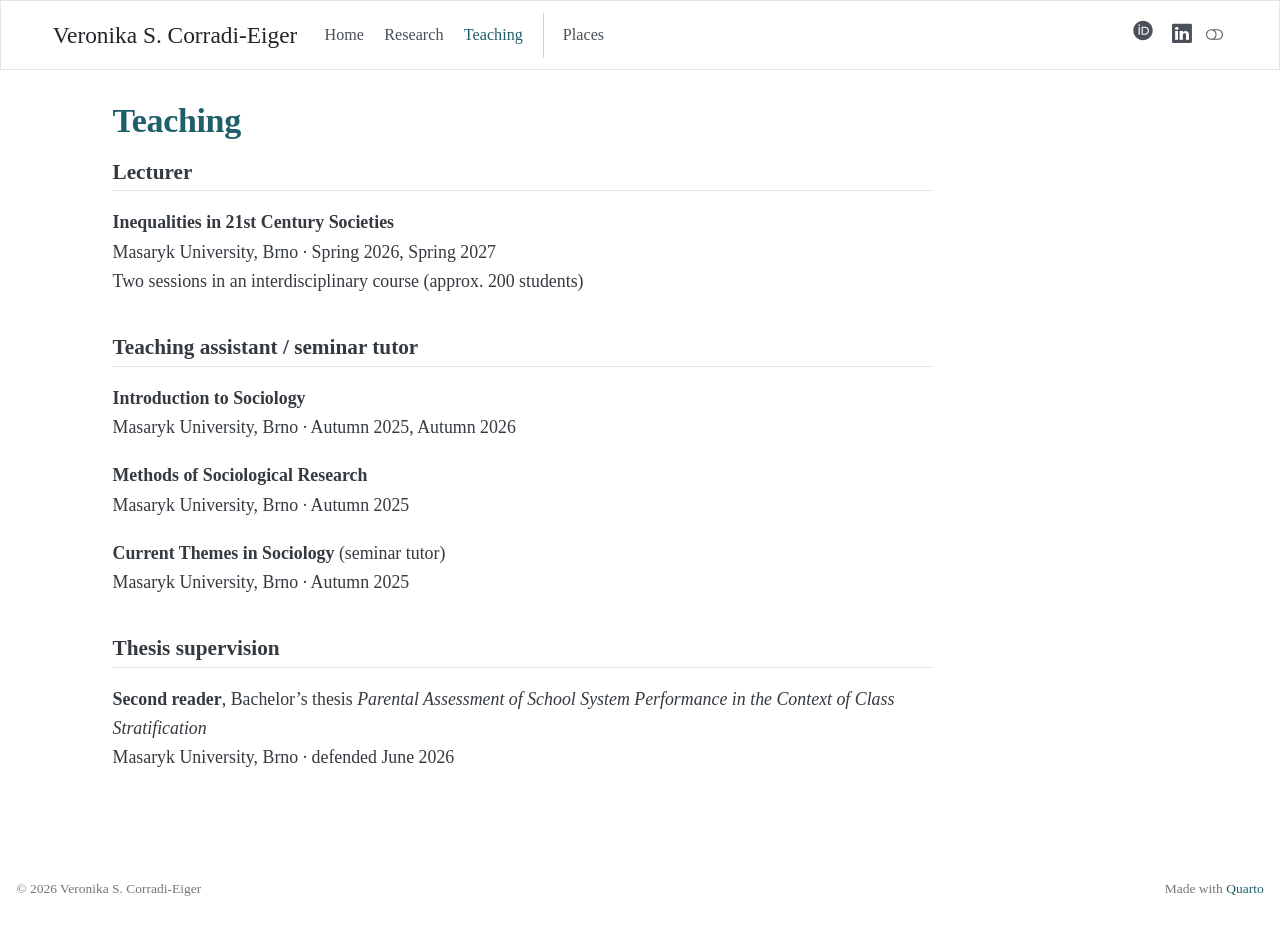
<file: docs/teaching.html>
<!DOCTYPE html>
<html xmlns="http://www.w3.org/1999/xhtml" lang="en" xml:lang="en"><head>

<meta charset="utf-8">
<meta name="generator" content="quarto-1.10.20">

<meta name="viewport" content="width=device-width, initial-scale=1.0, user-scalable=yes">


<title>Teaching – Veronika S. Corradi-Eiger</title>
<style>
/* Default styles provided by pandoc.
** See https://pandoc.org/MANUAL.html#variables-for-html for config info.
*/
span.smallcaps{font-variant: small-caps;}
div.columns{display: flex; gap: 1.5em;}
div.column{flex: auto;}
@media screen {
div.columns{gap: min(4vw, 1.5em);}
div.column{overflow-x: auto;}
}
div.hanging-indent{margin-left: 1.5em; text-indent: -1.5em;}
ul.task-list{list-style: none;}
ul.task-list li input[type="checkbox"] {
  width: 0.8em;
  margin: 0 0.8em 0.2em -1em; /* quarto-specific, see https://github.com/quarto-dev/quarto-cli/issues/4556 */ 
  vertical-align: middle;
}
</style>


<script src="site_libs/quarto-nav/quarto-nav.js"></script>
<script src="site_libs/quarto-nav/headroom.min.js"></script>
<script src="site_libs/clipboard/clipboard.min.js"></script>
<script src="site_libs/quarto-html/quarto.js" type="module"></script>
<script src="site_libs/quarto-html/tabsets/tabsets.js" type="module"></script>
<script src="site_libs/quarto-html/popper.min.js"></script>
<script src="site_libs/quarto-html/tippy.umd.min.js"></script>
<script src="site_libs/quarto-html/anchor.min.js"></script>
<link href="site_libs/quarto-html/tippy.css" rel="stylesheet">
<link href="site_libs/quarto-html/quarto-syntax-highlighting-17888a1159294d3eb470f19f6f52f5a5.css" rel="stylesheet" class="quarto-color-scheme" id="quarto-text-highlighting-styles">
<link href="site_libs/quarto-html/quarto-syntax-highlighting-dark-0ae969d3293726db143f6e9eb89af930.css" rel="stylesheet" class="quarto-color-scheme quarto-color-alternate" id="quarto-text-highlighting-styles">
<link href="site_libs/quarto-html/quarto-syntax-highlighting-17888a1159294d3eb470f19f6f52f5a5.css" rel="stylesheet" class="quarto-color-scheme-extra" id="quarto-text-highlighting-styles">
<script src="site_libs/bootstrap/bootstrap.min.js"></script>
<link href="site_libs/bootstrap/bootstrap-icons.css" rel="stylesheet">
<link href="site_libs/bootstrap/bootstrap-85c9a45475ac1881f4dcb7c47d927c7f.min.css" rel="stylesheet" append-hash="true" class="quarto-color-scheme" id="quarto-bootstrap" data-mode="light">
<link href="site_libs/bootstrap/bootstrap-dark-b3ba0b0e39aa9748300af020644833c6.min.css" rel="stylesheet" append-hash="true" class="quarto-color-scheme quarto-color-alternate" id="quarto-bootstrap" data-mode="dark">
<link href="site_libs/bootstrap/bootstrap-85c9a45475ac1881f4dcb7c47d927c7f.min.css" rel="stylesheet" append-hash="true" class="quarto-color-scheme-extra" id="quarto-bootstrap" data-mode="light">
<script id="quarto-search-options" type="application/json">{
  "language": {
    "search-no-results-text": "No results",
    "search-matching-documents-text": "matching documents",
    "search-copy-link-title": "Copy link to search",
    "search-hide-matches-text": "Hide additional matches",
    "search-more-match-text": "more match in this document",
    "search-more-matches-text": "more matches in this document",
    "search-clear-button-title": "Clear",
    "search-text-placeholder": "",
    "search-detached-cancel-button-title": "Cancel",
    "search-submit-button-title": "Submit",
    "search-label": "Search"
  }
}</script>


<link rel="stylesheet" href="assets/academicons/css/academicons.min.css">
<link rel="stylesheet" href="styles.css">
</head>

<body class="nav-fixed quarto-light"><script id="quarto-html-before-body" type="application/javascript">
    const toggleBodyColorMode = (bsSheetEl) => {
      const mode = bsSheetEl.getAttribute("data-mode");
      const bodyEl = window.document.querySelector("body");
      if (mode === "dark") {
        bodyEl.classList.add("quarto-dark");
        bodyEl.classList.remove("quarto-light");
      } else {
        bodyEl.classList.add("quarto-light");
        bodyEl.classList.remove("quarto-dark");
      }
    }
    const toggleBodyColorPrimary = () => {
      const bsSheetEl = window.document.querySelector("link#quarto-bootstrap:not([rel=disabled-stylesheet])");
      if (bsSheetEl) {
        toggleBodyColorMode(bsSheetEl);
      }
    }
    const setColorSchemeToggle = (alternate) => {
      const toggles = window.document.querySelectorAll('.quarto-color-scheme-toggle');
      for (let i=0; i < toggles.length; i++) {
        const toggle = toggles[i];
        if (toggle) {
          if (alternate) {
            toggle.classList.add("alternate");
          } else {
            toggle.classList.remove("alternate");
          }
        }
      }
    };
    const toggleColorMode = (alternate) => {
      // Switch the stylesheets
      const primaryStylesheets = window.document.querySelectorAll('link.quarto-color-scheme:not(.quarto-color-alternate)');
      const alternateStylesheets = window.document.querySelectorAll('link.quarto-color-scheme.quarto-color-alternate');
      manageTransitions('#quarto-margin-sidebar .nav-link', false);
      if (alternate) {
        // note: dark is layered on light, we don't disable primary!
        enableStylesheet(alternateStylesheets);
        for (const sheetNode of alternateStylesheets) {
          if (sheetNode.id === "quarto-bootstrap") {
            toggleBodyColorMode(sheetNode);
          }
        }
      } else {
        disableStylesheet(alternateStylesheets);
        enableStylesheet(primaryStylesheets)
        toggleBodyColorPrimary();
      }
      manageTransitions('#quarto-margin-sidebar .nav-link', true);
      // Switch the toggles
      setColorSchemeToggle(alternate)
      // Hack to workaround the fact that safari doesn't
      // properly recolor the scrollbar when toggling (#1455)
      if (navigator.userAgent.indexOf('Safari') > 0 && navigator.userAgent.indexOf('Chrome') == -1) {
        manageTransitions("body", false);
        window.scrollTo(0, 1);
        setTimeout(() => {
          window.scrollTo(0, 0);
          manageTransitions("body", true);
        }, 40);
      }
    }
    const disableStylesheet = (stylesheets) => {
      for (let i=0; i < stylesheets.length; i++) {
        const stylesheet = stylesheets[i];
        stylesheet.rel = 'disabled-stylesheet';
      }
    }
    const enableStylesheet = (stylesheets) => {
      for (let i=0; i < stylesheets.length; i++) {
        const stylesheet = stylesheets[i];
        if(stylesheet.rel !== 'stylesheet') { // for Chrome, which will still FOUC without this check
          stylesheet.rel = 'stylesheet';
        }
      }
    }
    const manageTransitions = (selector, allowTransitions) => {
      const els = window.document.querySelectorAll(selector);
      for (let i=0; i < els.length; i++) {
        const el = els[i];
        if (allowTransitions) {
          el.classList.remove('notransition');
        } else {
          el.classList.add('notransition');
        }
      }
    }
    const isFileUrl = () => {
      return window.location.protocol === 'file:';
    }
    const hasAlternateSentinel = () => {
      let styleSentinel = getColorSchemeSentinel();
      if (styleSentinel !== null) {
        return styleSentinel === "alternate";
      } else {
        return false;
      }
    }
    const setStyleSentinel = (alternate) => {
      const value = alternate ? "alternate" : "default";
      if (!isFileUrl()) {
        window.localStorage.setItem("quarto-color-scheme", value);
      } else {
        localAlternateSentinel = value;
      }
    }
    const getColorSchemeSentinel = () => {
      if (!isFileUrl()) {
        const storageValue = window.localStorage.getItem("quarto-color-scheme");
        return storageValue != null ? storageValue : localAlternateSentinel;
      } else {
        return localAlternateSentinel;
      }
    }
    const toggleGiscusIfUsed = (isAlternate, darkModeDefault) => {
      const baseTheme = document.querySelector('#giscus-base-theme')?.value ?? 'light';
      const alternateTheme = document.querySelector('#giscus-alt-theme')?.value ?? 'dark';
      let newTheme = '';
      if(authorPrefersDark) {
        newTheme = isAlternate ? baseTheme : alternateTheme;
      } else {
        newTheme = isAlternate ? alternateTheme : baseTheme;
      }
      const changeGiscusTheme = () => {
        // From: https://github.com/giscus/giscus/issues/336
        const sendMessage = (message) => {
          const iframe = document.querySelector('iframe.giscus-frame');
          if (!iframe) return;
          iframe.contentWindow.postMessage({ giscus: message }, 'https://giscus.app');
        }
        sendMessage({
          setConfig: {
            theme: newTheme
          }
        });
      }
      const isGiscussLoaded = window.document.querySelector('iframe.giscus-frame') !== null;
      if (isGiscussLoaded) {
        changeGiscusTheme();
      }
    };
    const authorPrefersDark = false;
    const darkModeDefault = authorPrefersDark;
      document.querySelector('link#quarto-text-highlighting-styles.quarto-color-scheme-extra').rel = 'disabled-stylesheet';
      document.querySelector('link#quarto-bootstrap.quarto-color-scheme-extra').rel = 'disabled-stylesheet';
    let localAlternateSentinel = darkModeDefault ? 'alternate' : 'default';
    // Dark / light mode switch
    window.quartoToggleColorScheme = () => {
      // Read the current dark / light value
      let toAlternate = !hasAlternateSentinel();
      toggleColorMode(toAlternate);
      setStyleSentinel(toAlternate);
      toggleGiscusIfUsed(toAlternate, darkModeDefault);
      window.dispatchEvent(new Event('resize'));
    };
    // Switch to dark mode if need be
    if (hasAlternateSentinel()) {
      toggleColorMode(true);
    } else {
      toggleColorMode(false);
    }
  </script>

<div id="quarto-search-results"></div>
  <header id="quarto-header" class="headroom fixed-top">
    <nav class="navbar navbar-expand-lg " data-bs-theme="dark">
      <div class="navbar-container container-fluid">
      <div class="navbar-brand-container mx-auto">
    <a class="navbar-brand" href="./index.html">
    <span class="navbar-title">Veronika S. Corradi-Eiger</span>
    </a>
  </div>
          <button class="navbar-toggler" type="button" data-bs-toggle="collapse" data-bs-target="#navbarCollapse" aria-controls="navbarCollapse" role="menu" aria-expanded="false" aria-label="Toggle navigation" onclick="if (window.quartoToggleHeadroom) { window.quartoToggleHeadroom(); }">
  <span class="navbar-toggler-icon"></span>
</button>
          <div class="collapse navbar-collapse" id="navbarCollapse">
            <ul class="navbar-nav navbar-nav-scroll me-auto">
  <li class="nav-item">
    <a class="nav-link" href="./index.html"> 
<span class="menu-text">Home</span></a>
  </li>  
  <li class="nav-item">
    <a class="nav-link" href="./research.html"> 
<span class="menu-text">Research</span></a>
  </li>  
  <li class="nav-item">
    <a class="nav-link active" href="./teaching.html" aria-current="page"> 
<span class="menu-text">Teaching</span></a>
  </li>  
  <li class="nav-item">
    <a class="nav-link" href="./photography.html"> 
<span class="menu-text">Places</span></a>
  </li>  
</ul>
            <ul class="navbar-nav navbar-nav-scroll ms-auto">
  <li class="nav-item">
    <a class="nav-link" href="https://orcid.org/0009-0009-1218-7961"> 
<span class="menu-text"><i class="ai ai-orcid"></i></span></a>
  </li>  
  <li class="nav-item compact">
    <a class="nav-link" href="https://www.linkedin.com/in/nikacorradi/"> <i class="bi bi-linkedin" role="img" aria-label="LinkedIn">
</i> 
<span class="menu-text"></span></a>
  </li>  
</ul>
          </div> <!-- /navcollapse -->
            <div class="quarto-navbar-tools">
  <a href="" class="quarto-color-scheme-toggle quarto-navigation-tool  px-1" onclick="window.quartoToggleColorScheme(); return false;" title="Toggle dark mode"><i class="bi"></i></a>
</div>
      </div> <!-- /container-fluid -->
    </nav>
</header>
<!-- content -->
<div id="quarto-content" class="quarto-container page-columns page-rows-contents page-layout-full page-navbar">
<!-- sidebar -->
<!-- margin-sidebar -->
    
<!-- main -->
<main class="content column-page" id="quarto-document-content">


<header id="title-block-header" class="quarto-title-block default">
<div class="quarto-title">
<h1 class="title">Teaching</h1>
</div>



<div class="quarto-title-meta column-page">

    
  
    
  </div>
  


</header>


<section id="lecturer" class="level2">
<h2 class="anchored" data-anchor-id="lecturer">Lecturer</h2>
<p><strong>Inequalities in 21st Century Societies</strong><br>
Masaryk University, Brno · Spring 2026, Spring 2027<br>
Two sessions in an interdisciplinary course (approx. 200 students)</p>
</section>
<section id="teaching-assistant-seminar-tutor" class="level2">
<h2 class="anchored" data-anchor-id="teaching-assistant-seminar-tutor">Teaching assistant / seminar tutor</h2>
<p><strong>Introduction to Sociology</strong><br>
Masaryk University, Brno · Autumn 2025, Autumn 2026</p>
<p><strong>Methods of Sociological Research</strong><br>
Masaryk University, Brno · Autumn 2025</p>
<p><strong>Current Themes in Sociology</strong> (seminar tutor)<br>
Masaryk University, Brno · Autumn 2025</p>
</section>
<section id="thesis-supervision" class="level2">
<h2 class="anchored" data-anchor-id="thesis-supervision">Thesis supervision</h2>
<p><strong>Second reader</strong>, Bachelor’s thesis <em>Parental Assessment of School System Performance in the Context of Class Stratification</em><br>
Masaryk University, Brno · defended June 2026</p>


</section>

</main> <!-- /main -->
<script id="quarto-html-after-body" type="application/javascript">
  window.document.addEventListener("DOMContentLoaded", function (event) {
    // Ensure there is a toggle, if there isn't float one in the top right
    if (window.document.querySelector('.quarto-color-scheme-toggle') === null) {
      const a = window.document.createElement('a');
      a.classList.add('top-right');
      a.classList.add('quarto-color-scheme-toggle');
      a.href = "";
      a.onclick = function() { try { window.quartoToggleColorScheme(); } catch {} return false; };
      const i = window.document.createElement("i");
      i.classList.add('bi');
      a.appendChild(i);
      window.document.body.appendChild(a);
    }
    setColorSchemeToggle(hasAlternateSentinel())
    const icon = "";
    const anchorJS = new window.AnchorJS();
    anchorJS.options = {
      placement: 'right',
      icon: icon
    };
    anchorJS.add('.anchored');
    const isCodeAnnotation = (el) => {
      for (const clz of el.classList) {
        if (clz.startsWith('code-annotation-')) {                     
          return true;
        }
      }
      return false;
    }
    const onCopySuccess = function(e) {
      // button target
      const button = e.trigger;
      // don't keep focus
      button.blur();
      // flash "checked"
      button.classList.add('code-copy-button-checked');
      var currentTitle = button.getAttribute("title");
      button.setAttribute("title", "Copied!");
      let tooltip;
      if (window.bootstrap) {
        button.setAttribute("data-bs-toggle", "tooltip");
        button.setAttribute("data-bs-placement", "left");
        button.setAttribute("data-bs-title", "Copied!");
        tooltip = new bootstrap.Tooltip(button, 
          { trigger: "manual", 
            customClass: "code-copy-button-tooltip",
            offset: [0, -8]});
        tooltip.show();    
      }
      setTimeout(function() {
        if (tooltip) {
          tooltip.hide();
          button.removeAttribute("data-bs-title");
          button.removeAttribute("data-bs-toggle");
          button.removeAttribute("data-bs-placement");
        }
        button.setAttribute("title", currentTitle);
        button.classList.remove('code-copy-button-checked');
      }, 1000);
      // clear code selection
      e.clearSelection();
    }
    const getTextToCopy = function(trigger) {
      const outerScaffold = trigger.parentElement.cloneNode(true);
      const codeEl = outerScaffold.querySelector('code');
      for (const childEl of codeEl.children) {
        if (isCodeAnnotation(childEl)) {
          childEl.remove();
        }
      }
      return codeEl.innerText;
    }
    const clipboard = new window.ClipboardJS('.code-copy-button:not([data-in-quarto-modal])', {
      text: getTextToCopy
    });
    clipboard.on('success', onCopySuccess);
    if (window.document.getElementById('quarto-embedded-source-code-modal')) {
      const clipboardModal = new window.ClipboardJS('.code-copy-button[data-in-quarto-modal]', {
        text: getTextToCopy,
        container: window.document.getElementById('quarto-embedded-source-code-modal')
      });
      clipboardModal.on('success', onCopySuccess);
    }
      var localhostRegex = new RegExp(/^(?:http|https):\/\/localhost\:?[0-9]*\//);
      var mailtoRegex = new RegExp(/^mailto:/);
        var filterRegex = new RegExp("https:\/\/nikacorradi\.github\.io");
      var isInternal = (href) => {
          return filterRegex.test(href) || localhostRegex.test(href) || mailtoRegex.test(href);
      }
      // Inspect non-navigation links and adorn them if external
     var links = window.document.querySelectorAll('a[href]:not(.nav-link):not(.navbar-brand):not(.toc-action):not(.sidebar-link):not(.sidebar-item-toggle):not(.pagination-link):not(.no-external):not([aria-hidden]):not(.dropdown-item):not(.quarto-navigation-tool):not(.about-link)');
      for (var i=0; i<links.length; i++) {
        const link = links[i];
        if (!isInternal(link.href)) {
          // undo the damage that might have been done by quarto-nav.js in the case of
          // links that we want to consider external
          if (link.dataset.originalHref !== undefined) {
            link.href = link.dataset.originalHref;
          }
        }
      }
    function tippyHover(el, contentFn, onTriggerFn, onUntriggerFn) {
      const config = {
        allowHTML: true,
        maxWidth: 500,
        delay: 100,
        arrow: false,
        appendTo: function(el) {
            return el.parentElement;
        },
        interactive: true,
        interactiveBorder: 10,
        theme: 'quarto',
        placement: 'bottom-start',
      };
      if (contentFn) {
        config.content = contentFn;
      }
      if (onTriggerFn) {
        config.onTrigger = onTriggerFn;
      }
      if (onUntriggerFn) {
        config.onUntrigger = onUntriggerFn;
      }
      window.tippy(el, config); 
    }
    const noterefs = window.document.querySelectorAll('a[role="doc-noteref"]');
    for (var i=0; i<noterefs.length; i++) {
      const ref = noterefs[i];
      tippyHover(ref, function() {
        // use id or data attribute instead here
        let href = ref.getAttribute('data-footnote-href') || ref.getAttribute('href');
        try { href = new URL(href).hash; } catch {}
        const id = href.replace(/^#\/?/, "");
        const note = window.document.getElementById(id);
        if (note) {
          return note.innerHTML;
        } else {
          return "";
        }
      });
    }
    const xrefs = window.document.querySelectorAll('a.quarto-xref');
    const processXRef = (id, note) => {
      // Strip column container classes
      const stripColumnClz = (el) => {
        el.classList.remove("page-full", "page-columns");
        if (el.children) {
          for (const child of el.children) {
            stripColumnClz(child);
          }
        }
      }
      stripColumnClz(note)
      if (id === null || id.startsWith('sec-')) {
        // Special case sections, only their first couple elements
        const container = document.createElement("div");
        if (note.children && note.children.length > 2) {
          container.appendChild(note.children[0].cloneNode(true));
          for (let i = 1; i < note.children.length; i++) {
            const child = note.children[i];
            if (child.tagName === "P" && child.innerText === "") {
              continue;
            } else {
              container.appendChild(child.cloneNode(true));
              break;
            }
          }
          if (window.Quarto?.typesetMath) {
            window.Quarto.typesetMath(container);
          }
          return container.innerHTML
        } else {
          if (window.Quarto?.typesetMath) {
            window.Quarto.typesetMath(note);
          }
          return note.innerHTML;
        }
      } else {
        // Remove any anchor links if they are present
        const anchorLink = note.querySelector('a.anchorjs-link');
        if (anchorLink) {
          anchorLink.remove();
        }
        if (window.Quarto?.typesetMath) {
          window.Quarto.typesetMath(note);
        }
        if (note.classList.contains("callout")) {
          return note.outerHTML;
        } else {
          return note.innerHTML;
        }
      }
    }
    for (var i=0; i<xrefs.length; i++) {
      const xref = xrefs[i];
      tippyHover(xref, undefined, function(instance) {
        instance.disable();
        let url = xref.getAttribute('href');
        let hash = undefined; 
        if (url.startsWith('#')) {
          hash = url;
        } else {
          try { hash = new URL(url).hash; } catch {}
        }
        if (hash) {
          const id = hash.replace(/^#\/?/, "");
          const note = window.document.getElementById(id);
          if (note !== null) {
            try {
              const html = processXRef(id, note.cloneNode(true));
              instance.setContent(html);
            } finally {
              instance.enable();
              instance.show();
            }
          } else {
            // See if we can fetch this
            fetch(url.split('#')[0])
            .then(res => res.text())
            .then(html => {
              const parser = new DOMParser();
              const htmlDoc = parser.parseFromString(html, "text/html");
              const note = htmlDoc.getElementById(id);
              if (note !== null) {
                const html = processXRef(id, note);
                instance.setContent(html);
              } 
            }).finally(() => {
              instance.enable();
              instance.show();
            });
          }
        } else {
          // See if we can fetch a full url (with no hash to target)
          // This is a special case and we should probably do some content thinning / targeting
          fetch(url)
          .then(res => res.text())
          .then(html => {
            const parser = new DOMParser();
            const htmlDoc = parser.parseFromString(html, "text/html");
            const note = htmlDoc.querySelector('main.content');
            if (note !== null) {
              // This should only happen for chapter cross references
              // (since there is no id in the URL)
              // remove the first header
              if (note.children.length > 0 && note.children[0].tagName === "HEADER") {
                note.children[0].remove();
              }
              const html = processXRef(null, note);
              instance.setContent(html);
            } 
          }).finally(() => {
            instance.enable();
            instance.show();
          });
        }
      }, function(instance) {
      });
    }
        let selectedAnnoteEl;
        const selectorForAnnotation = ( cell, annotation) => {
          let cellAttr = 'data-code-cell="' + cell + '"';
          let lineAttr = 'data-code-annotation="' +  annotation + '"';
          const selector = 'span[' + cellAttr + '][' + lineAttr + ']';
          return selector;
        }
        const selectCodeLines = (annoteEl) => {
          const doc = window.document;
          const targetCell = annoteEl.getAttribute("data-target-cell");
          const targetAnnotation = annoteEl.getAttribute("data-target-annotation");
          const annoteSpan = window.document.querySelector(selectorForAnnotation(targetCell, targetAnnotation));
          const lines = annoteSpan.getAttribute("data-code-lines").split(",");
          const lineIds = lines.map((line) => {
            return targetCell + "-" + line;
          })
          let top = null;
          let height = null;
          let parent = null;
          if (lineIds.length > 0) {
              //compute the position of the single el (top and bottom and make a div)
              const el = window.document.getElementById(lineIds[0]);
              top = el.offsetTop;
              height = el.offsetHeight;
              parent = el.parentElement.parentElement;
            if (lineIds.length > 1) {
              const lastEl = window.document.getElementById(lineIds[lineIds.length - 1]);
              const bottom = lastEl.offsetTop + lastEl.offsetHeight;
              height = bottom - top;
            }
            if (top !== null && height !== null && parent !== null) {
              // cook up a div (if necessary) and position it 
              let div = window.document.getElementById("code-annotation-line-highlight");
              if (div === null) {
                div = window.document.createElement("div");
                div.setAttribute("id", "code-annotation-line-highlight");
                div.style.position = 'absolute';
                parent.appendChild(div);
              }
              div.style.top = top - 2 + "px";
              div.style.height = height + 4 + "px";
              div.style.left = 0;
              let gutterDiv = window.document.getElementById("code-annotation-line-highlight-gutter");
              if (gutterDiv === null) {
                gutterDiv = window.document.createElement("div");
                gutterDiv.setAttribute("id", "code-annotation-line-highlight-gutter");
                gutterDiv.style.position = 'absolute';
                const codeCell = window.document.getElementById(targetCell);
                const gutter = codeCell.querySelector('.code-annotation-gutter');
                gutter.appendChild(gutterDiv);
              }
              gutterDiv.style.top = top - 2 + "px";
              gutterDiv.style.height = height + 4 + "px";
            }
            selectedAnnoteEl = annoteEl;
          }
        };
        const unselectCodeLines = () => {
          const elementsIds = ["code-annotation-line-highlight", "code-annotation-line-highlight-gutter"];
          elementsIds.forEach((elId) => {
            const div = window.document.getElementById(elId);
            if (div) {
              div.remove();
            }
          });
          selectedAnnoteEl = undefined;
        };
          // Handle positioning of the toggle
      window.addEventListener(
        "resize",
        throttle(() => {
          elRect = undefined;
          if (selectedAnnoteEl) {
            selectCodeLines(selectedAnnoteEl);
          }
        }, 10)
      );
      function throttle(fn, ms) {
      let throttle = false;
      let timer;
        return (...args) => {
          if(!throttle) { // first call gets through
              fn.apply(this, args);
              throttle = true;
          } else { // all the others get throttled
              if(timer) clearTimeout(timer); // cancel #2
              timer = setTimeout(() => {
                fn.apply(this, args);
                timer = throttle = false;
              }, ms);
          }
        };
      }
        // Attach click handler to the DT
        const annoteDls = window.document.querySelectorAll('dt[data-target-cell]');
        for (const annoteDlNode of annoteDls) {
          annoteDlNode.addEventListener('click', (event) => {
            const clickedEl = event.target;
            if (clickedEl !== selectedAnnoteEl) {
              unselectCodeLines();
              const activeEl = window.document.querySelector('dt[data-target-cell].code-annotation-active');
              if (activeEl) {
                activeEl.classList.remove('code-annotation-active');
              }
              selectCodeLines(clickedEl);
              clickedEl.classList.add('code-annotation-active');
            } else {
              // Unselect the line
              unselectCodeLines();
              clickedEl.classList.remove('code-annotation-active');
            }
          });
        }
    const findCites = (el) => {
      const parentEl = el.parentElement;
      if (parentEl) {
        const cites = parentEl.dataset.cites;
        if (cites) {
          return {
            el,
            cites: cites.split(' ')
          };
        } else {
          return findCites(el.parentElement)
        }
      } else {
        return undefined;
      }
    };
    var bibliorefs = window.document.querySelectorAll('a[role="doc-biblioref"]');
    for (var i=0; i<bibliorefs.length; i++) {
      const ref = bibliorefs[i];
      const citeInfo = findCites(ref);
      if (citeInfo) {
        tippyHover(citeInfo.el, function() {
          var popup = window.document.createElement('div');
          citeInfo.cites.forEach(function(cite) {
            var citeDiv = window.document.createElement('div');
            citeDiv.classList.add('hanging-indent');
            citeDiv.classList.add('csl-entry');
            var biblioDiv = window.document.getElementById('ref-' + cite);
            if (biblioDiv) {
              citeDiv.innerHTML = biblioDiv.innerHTML;
            }
            popup.appendChild(citeDiv);
          });
          return popup.innerHTML;
        });
      }
    }
  });
  </script>
</div> <!-- /content -->
<footer class="footer">
  <div class="nav-footer">
    <div class="nav-footer-left">
<p>© 2026 Veronika S. Corradi-Eiger</p>
</div>   
    <div class="nav-footer-center">
      &nbsp;
    </div>
    <div class="nav-footer-right">
<p>Made with <a href="https://quarto.org">Quarto</a></p>
</div>
  </div>
</footer>




</body></html>
</file>
<file: docs/site_libs/quarto-html/tippy.css>
.tippy-box[data-animation=fade][data-state=hidden]{opacity:0}[data-tippy-root]{max-width:calc(100vw - 10px)}.tippy-box{position:relative;background-color:#333;color:#fff;border-radius:4px;font-size:14px;line-height:1.4;white-space:normal;outline:0;transition-property:transform,visibility,opacity}.tippy-box[data-placement^=top]>.tippy-arrow{bottom:0}.tippy-box[data-placement^=top]>.tippy-arrow:before{bottom:-7px;left:0;border-width:8px 8px 0;border-top-color:initial;transform-origin:center top}.tippy-box[data-placement^=bottom]>.tippy-arrow{top:0}.tippy-box[data-placement^=bottom]>.tippy-arrow:before{top:-7px;left:0;border-width:0 8px 8px;border-bottom-color:initial;transform-origin:center bottom}.tippy-box[data-placement^=left]>.tippy-arrow{right:0}.tippy-box[data-placement^=left]>.tippy-arrow:before{border-width:8px 0 8px 8px;border-left-color:initial;right:-7px;transform-origin:center left}.tippy-box[data-placement^=right]>.tippy-arrow{left:0}.tippy-box[data-placement^=right]>.tippy-arrow:before{left:-7px;border-width:8px 8px 8px 0;border-right-color:initial;transform-origin:center right}.tippy-box[data-inertia][data-state=visible]{transition-timing-function:cubic-bezier(.54,1.5,.38,1.11)}.tippy-arrow{width:16px;height:16px;color:#333}.tippy-arrow:before{content:"";position:absolute;border-color:transparent;border-style:solid}.tippy-content{position:relative;padding:5px 9px;z-index:1}
</file>
<file: docs/site_libs/quarto-html/quarto-syntax-highlighting-17888a1159294d3eb470f19f6f52f5a5.css>
/* quarto syntax highlight colors */
:root {
  --quarto-hl-ot-color: #003B4F;
  --quarto-hl-at-color: #657422;
  --quarto-hl-ss-color: #20794D;
  --quarto-hl-an-color: #5E5E5E;
  --quarto-hl-fu-color: #4758AB;
  --quarto-hl-st-color: #20794D;
  --quarto-hl-cf-color: #003B4F;
  --quarto-hl-op-color: #5E5E5E;
  --quarto-hl-er-color: #AD0000;
  --quarto-hl-bn-color: #AD0000;
  --quarto-hl-al-color: #AD0000;
  --quarto-hl-va-color: #111111;
  --quarto-hl-bu-color: inherit;
  --quarto-hl-ex-color: inherit;
  --quarto-hl-pp-color: #AD0000;
  --quarto-hl-in-color: #5E5E5E;
  --quarto-hl-vs-color: #20794D;
  --quarto-hl-wa-color: #5E5E5E;
  --quarto-hl-do-color: #5E5E5E;
  --quarto-hl-im-color: #00769E;
  --quarto-hl-ch-color: #20794D;
  --quarto-hl-dt-color: #AD0000;
  --quarto-hl-fl-color: #AD0000;
  --quarto-hl-co-color: #5E5E5E;
  --quarto-hl-cv-color: #5E5E5E;
  --quarto-hl-cn-color: #8f5902;
  --quarto-hl-sc-color: #5E5E5E;
  --quarto-hl-dv-color: #AD0000;
  --quarto-hl-kw-color: #003B4F;
}

/* other quarto variables */
:root {
  --quarto-font-monospace: SFMono-Regular, Menlo, Monaco, Consolas, "Liberation Mono", "Courier New", monospace;
}

/* syntax highlight based on Pandoc's rules */
pre > code.sourceCode > span {
  color: #003B4F;
}

code.sourceCode > span {
  color: #003B4F;
}

div.sourceCode,
div.sourceCode pre.sourceCode {
  color: #003B4F;
}

/* Normal */
code span {
  color: #003B4F;
}

/* Alert */
code span.al {
  color: #AD0000;
  font-style: inherit;
}

/* Annotation */
code span.an {
  color: #5E5E5E;
  font-style: inherit;
}

/* Attribute */
code span.at {
  color: #657422;
  font-style: inherit;
}

/* BaseN */
code span.bn {
  color: #AD0000;
  font-style: inherit;
}

/* BuiltIn */
code span.bu {
  font-style: inherit;
}

/* ControlFlow */
code span.cf {
  color: #003B4F;
  font-weight: bold;
  font-style: inherit;
}

/* Char */
code span.ch {
  color: #20794D;
  font-style: inherit;
}

/* Constant */
code span.cn {
  color: #8f5902;
  font-style: inherit;
}

/* Comment */
code span.co {
  color: #5E5E5E;
  font-style: inherit;
}

/* CommentVar */
code span.cv {
  color: #5E5E5E;
  font-style: italic;
}

/* Documentation */
code span.do {
  color: #5E5E5E;
  font-style: italic;
}

/* DataType */
code span.dt {
  color: #AD0000;
  font-style: inherit;
}

/* DecVal */
code span.dv {
  color: #AD0000;
  font-style: inherit;
}

/* Error */
code span.er {
  color: #AD0000;
  font-style: inherit;
}

/* Extension */
code span.ex {
  font-style: inherit;
}

/* Float */
code span.fl {
  color: #AD0000;
  font-style: inherit;
}

/* Function */
code span.fu {
  color: #4758AB;
  font-style: inherit;
}

/* Import */
code span.im {
  color: #00769E;
  font-style: inherit;
}

/* Information */
code span.in {
  color: #5E5E5E;
  font-style: inherit;
}

/* Keyword */
code span.kw {
  color: #003B4F;
  font-weight: bold;
  font-style: inherit;
}

/* Operator */
code span.op {
  color: #5E5E5E;
  font-style: inherit;
}

/* Other */
code span.ot {
  color: #003B4F;
  font-style: inherit;
}

/* Preprocessor */
code span.pp {
  color: #AD0000;
  font-style: inherit;
}

/* SpecialChar */
code span.sc {
  color: #5E5E5E;
  font-style: inherit;
}

/* SpecialString */
code span.ss {
  color: #20794D;
  font-style: inherit;
}

/* String */
code span.st {
  color: #20794D;
  font-style: inherit;
}

/* Variable */
code span.va {
  color: #111111;
  font-style: inherit;
}

/* VerbatimString */
code span.vs {
  color: #20794D;
  font-style: inherit;
}

/* Warning */
code span.wa {
  color: #5E5E5E;
  font-style: italic;
}

.prevent-inlining {
  content: "</";
}

/*# sourceMappingURL=fadfc755eec066e9e3d699cf819c3e33.css.map */
</file>
<file: docs/site_libs/quarto-html/quarto-syntax-highlighting-dark-0ae969d3293726db143f6e9eb89af930.css>
/* quarto syntax highlight colors */
:root {
  --quarto-hl-al-color: #f07178;
  --quarto-hl-an-color: #d4d0ab;
  --quarto-hl-at-color: #00e0e0;
  --quarto-hl-bn-color: #d4d0ab;
  --quarto-hl-bu-color: #abe338;
  --quarto-hl-ch-color: #abe338;
  --quarto-hl-co-color: #f8f8f2;
  --quarto-hl-cv-color: #ffd700;
  --quarto-hl-cn-color: #ffd700;
  --quarto-hl-cf-color: #ffa07a;
  --quarto-hl-dt-color: #ffa07a;
  --quarto-hl-dv-color: #d4d0ab;
  --quarto-hl-do-color: #f8f8f2;
  --quarto-hl-er-color: #f07178;
  --quarto-hl-ex-color: #00e0e0;
  --quarto-hl-fl-color: #d4d0ab;
  --quarto-hl-fu-color: #ffa07a;
  --quarto-hl-im-color: #abe338;
  --quarto-hl-in-color: #d4d0ab;
  --quarto-hl-kw-color: #ffa07a;
  --quarto-hl-op-color: #ffa07a;
  --quarto-hl-ot-color: #00e0e0;
  --quarto-hl-pp-color: #dcc6e0;
  --quarto-hl-re-color: #00e0e0;
  --quarto-hl-sc-color: #abe338;
  --quarto-hl-ss-color: #abe338;
  --quarto-hl-st-color: #abe338;
  --quarto-hl-va-color: #00e0e0;
  --quarto-hl-vs-color: #abe338;
  --quarto-hl-wa-color: #dcc6e0;
}

/* other quarto variables */
:root {
  --quarto-font-monospace: SFMono-Regular, Menlo, Monaco, Consolas, "Liberation Mono", "Courier New", monospace;
}

/* syntax highlight based on Pandoc's rules */
pre > code.sourceCode > span {
  color: #f8f8f2;
}

code.sourceCode > span {
  color: #f8f8f2;
}

div.sourceCode,
div.sourceCode pre.sourceCode {
  color: #f8f8f2;
}

/* Normal */
code span {
  color: #f8f8f2;
}

/* Alert */
code span.al {
  color: #f07178;
}

/* Annotation */
code span.an {
  color: #d4d0ab;
}

/* Attribute */
code span.at {
  color: #00e0e0;
}

/* BaseN */
code span.bn {
  color: #d4d0ab;
}

/* BuiltIn */
code span.bu {
  color: #abe338;
}

/* ControlFlow */
code span.cf {
  font-weight: bold;
  color: #ffa07a;
}

/* Char */
code span.ch {
  color: #abe338;
}

/* Constant */
code span.cn {
  color: #ffd700;
}

/* Comment */
code span.co {
  font-style: italic;
  color: #f8f8f2;
}

/* CommentVar */
code span.cv {
  color: #ffd700;
}

/* Documentation */
code span.do {
  color: #f8f8f2;
}

/* DataType */
code span.dt {
  color: #ffa07a;
}

/* DecVal */
code span.dv {
  color: #d4d0ab;
}

/* Error */
code span.er {
  color: #f07178;
  text-decoration: underline;
}

/* Extension */
code span.ex {
  font-weight: bold;
  color: #00e0e0;
}

/* Float */
code span.fl {
  color: #d4d0ab;
}

/* Function */
code span.fu {
  color: #ffa07a;
}

/* Import */
code span.im {
  color: #abe338;
}

/* Information */
code span.in {
  color: #d4d0ab;
}

/* Keyword */
code span.kw {
  font-weight: bold;
  color: #ffa07a;
}

/* Operator */
code span.op {
  color: #ffa07a;
}

/* Other */
code span.ot {
  color: #00e0e0;
}

/* Preprocessor */
code span.pp {
  color: #dcc6e0;
}

/* RegionMarker */
code span.re {
  background-color: #f8f8f2;
  color: #00e0e0;
}

/* SpecialChar */
code span.sc {
  color: #abe338;
}

/* SpecialString */
code span.ss {
  color: #abe338;
}

/* String */
code span.st {
  color: #abe338;
}

/* Variable */
code span.va {
  color: #00e0e0;
}

/* VerbatimString */
code span.vs {
  color: #abe338;
}

/* Warning */
code span.wa {
  color: #dcc6e0;
}

.prevent-inlining {
  content: "</";
}

/*# sourceMappingURL=84910969ad8899fa0525f9d276a92ad7.css.map */
</file>
<file: docs/styles.css>
/* Calm, single-column academic layout */

body {
  font-size: 1.05rem;
  line-height: 1.65;
}

main.content {
  max-width: 720px;
}

h1.title {
  font-weight: 600;
  letter-spacing: -0.01em;
}

h2 {
  font-size: 1.25rem;
  font-weight: 600;
  margin-top: 2.2rem;
  padding-bottom: 0.3rem;
  border-bottom: 1px solid #e5e5e5;
}

/* News and paper entries: a little air between items */
main.content p {
  margin-bottom: 1.1rem;
}

a {
  text-decoration: none;
}

a:hover {
  text-decoration: underline;
}

/* Photography: 3-column grid of square crops, full image in lightbox */
.photo-grid {
  display: grid;
  grid-template-columns: repeat(3, 1fr);
  gap: 10px;
  margin-top: 1.5rem;
}

.photo-grid p,
.photo-grid figure,
.photo-grid .quarto-figure {
  margin: 0 !important;
}

.photo-grid img {
  width: 100%;
  aspect-ratio: 1 / 1;
  object-fit: cover;
  display: block;
}

.photo-grid figcaption {
  display: none; /* captions show in the lightbox */
}

@media (max-width: 600px) {
  .photo-grid {
    grid-template-columns: repeat(2, 1fr);
  }
}

.navbar {
  font-size: 0.95rem;
}

/* Accent colour: petrol. To change, replace #1f5f6b in the three rules below. */
a, a:visited,
.navbar .nav-link.active, .navbar-nav .nav-link.active,
.navbar-brand, h1.title {
  color: #1f5f6b !important;
}
.btn-outline-dark { color: #1f5f6b; border-color: #1f5f6b; }
.btn-outline-dark:hover { background: #1f5f6b; color: #fff !important; }

/* ---------- Left-aligned layout (like agrawe.eu) ---------- */
#quarto-content main.content {
  max-width: 820px;
  margin-left: max(2rem, calc((100vw - 1200px) / 2));
  margin-right: auto;
}
.navbar .navbar-container,
.navbar > .container-fluid {
  max-width: 1200px;
  margin: 0 auto;
}

/* ---------- Home: bio + photo side by side ---------- */
.home-intro {
  display: flex;
  gap: 2.5rem;
  align-items: flex-start;
}
.home-bio { flex: 1 1 auto; }
.home-photo { flex: 0 0 200px; }
.home-photo img {
  width: 200px;
  aspect-ratio: 4 / 5;
  object-fit: cover;
  border-radius: 4px;
  background: #e9ecef;   /* shows as grey box until photo.jpg exists */
}
.home-photo p, .home-photo figure { margin: 0; }
@media (max-width: 700px) {
  .home-intro { flex-direction: column-reverse; }
}

/* ---------- News: date column + text ---------- */
.news {
  display: grid;
  grid-template-columns: 7.5rem 1fr;
  column-gap: 1.2rem;
  row-gap: 0.9rem;
}
.news p { display: contents; }
.news-date {
  color: #1f5f6b;
  font-weight: 600;
  font-size: 0.92rem;
  padding-top: 0.12rem;
  white-space: nowrap;
}
.news-text { display: block; }
@media (max-width: 600px) {
  .news { grid-template-columns: 1fr; row-gap: 0.2rem; }
  .news-text { margin-bottom: 0.8rem; }
}

/* Navbar: dark grey links, petrol only for the active page */
.navbar .nav-link, .navbar .nav-link:visited { color: #495057 !important; }
.navbar .nav-link.active, .navbar .nav-link:hover { color: #1f5f6b !important; }
.navbar-brand, .navbar-brand:visited { color: #212529 !important; }

/* Places: separated from the academic tabs by a thin line */
.navbar .nav-link[href$="photography.html"] {
  margin-left: 0.6rem;
  padding-left: 1.1rem !important;
  border-left: 1px solid #ced4da;
}

/* Profile icons */
.navbar .ai, .navbar .bi { font-size: 1.15rem; }

/* ---------- Dark mode ---------- */
body.quarto-dark a, body.quarto-dark a:visited,
body.quarto-dark h1.title,
body.quarto-dark .news-date { color: #7cc4cf !important; }
body.quarto-dark .navbar .nav-link,
body.quarto-dark .navbar-brand { color: #dee2e6 !important; }
body.quarto-dark .navbar .nav-link.active,
body.quarto-dark .navbar .nav-link:hover { color: #7cc4cf !important; }
body.quarto-dark h2 { border-bottom-color: #495057; }
body.quarto-dark .navbar .nav-link[href$="photography.html"] { border-left-color: #495057; }
body.quarto-dark .navbar { background-color: #1b1e21 !important; border-bottom: 1px solid #343a40; }
</file>
<file: docs/assets/academicons/css/academicons.min.css>
@font-face {font-family: 'Academicons';font-style: normal;font-weight: 400;font-display: block;src:url('../fonts/academicons.eot');src:url('../fonts/academicons.eot') format('embedded-opentype'), url('../fonts/academicons.ttf') format('truetype'), url('../fonts/academicons.woff') format('woff'), url('../fonts/academicons.svg') format('svg');}.ai {font-family: 'Academicons';font-weight: 400;-moz-osx-font-smoothing: grayscale;-webkit-font-smoothing: antialiased;display: inline-block;font-style: normal;font-variant: normal;text-rendering: auto;line-height: 1;}.ai-academia:before {content: "\e9af";}.ai-academia-square:before {content: "\e93d";}.ai-acclaim:before {content: "\e92e";}.ai-acclaim-square:before {content: "\e93a";}.ai-acm:before {content: "\e93c";}.ai-acm-square:before {content: "\e95d";}.ai-acmdl:before {content: "\e96a";}.ai-acmdl-square:before {content: "\e9d3";}.ai-ads:before {content: "\e9cb";}.ai-ads-square:before {content: "\e94a";}.ai-africarxiv:before {content: "\e91b";}.ai-africarxiv-square:before {content: "\e90b";}.ai-archive:before {content: "\e955";}.ai-archive-square:before {content: "\e956";}.ai-arxiv:before {content: "\e974";}.ai-arxiv-square:before {content: "\e9a6";}.ai-biorxiv:before {content: "\e9a2";}.ai-biorxiv-square:before {content: "\e98b";}.ai-ceur:before {content: "\e96d";}.ai-ceur-square:before {content: "\e92f";}.ai-ciencia-vitae:before {content: "\e912";}.ai-ciencia-vitae-square:before {content: "\e913";}.ai-clarivate:before {content: "\e924";}.ai-clarivate-square:before {content: "\e925";}.ai-closed-access:before {content: "\e942";}.ai-closed-access-square:before {content: "\e943";}.ai-conversation:before {content: "\e94c";}.ai-conversation-square:before {content: "\e915";}.ai-coursera:before {content: "\e95f";}.ai-coursera-square:before {content: "\e97f";}.ai-crossref:before {content: "\e918";}.ai-crossref-square:before {content: "\e919";}.ai-cv:before {content: "\e9a5";}.ai-cv-square:before {content: "\e90a";}.ai-datacite:before {content: "\e91c";}.ai-datacite-square:before {content: "\e91d";}.ai-dataverse:before {content: "\e9f7";}.ai-dataverse-square:before {content: "\e9e4";}.ai-dblp:before {content: "\e94f";}.ai-dblp-square:before {content: "\e93f";}.ai-depsy:before {content: "\e97a";}.ai-depsy-square:before {content: "\e94b";}.ai-doi:before {content: "\e97e";}.ai-doi-square:before {content: "\e98f";}.ai-dryad:before {content: "\e97c";}.ai-dryad-square:before {content: "\e98c";}.ai-elsevier:before {content: "\e961";}.ai-elsevier-square:before {content: "\e910";}.ai-figshare:before {content: "\e981";}.ai-figshare-square:before {content: "\e9e7";}.ai-google-scholar:before {content: "\e9d4";}.ai-google-scholar-square:before {content: "\e9f9";}.ai-hal:before {content: "\e92c";}.ai-hal-square:before {content: "\e92d";}.ai-hypothesis:before {content: "\e95a";}.ai-hypothesis-square:before {content: "\e95b";}.ai-ideas-repec:before {content: "\e9ed";}.ai-ideas-repec-square:before {content: "\e9f8";}.ai-ieee:before {content: "\e929";}.ai-ieee-square:before {content: "\e9b9";}.ai-impactstory:before {content: "\e9cf";}.ai-impactstory-square:before {content: "\e9aa";}.ai-inaturalist:before {content: "\e900";}.ai-inaturalist-square:before {content: "\e901";}.ai-inpn:before {content: "\e902";}.ai-inpn-square:before {content: "\e903";}.ai-inspire:before {content: "\e9e9";}.ai-inspire-square:before {content: "\e9fe";}.ai-isidore:before {content: "\e936";}.ai-isidore-square:before {content: "\e954";}.ai-isni:before {content: "\e957";}.ai-isni-square:before {content: "\e958";}.ai-jstor:before {content: "\e938";}.ai-jstor-square:before {content: "\e944";}.ai-lattes:before {content: "\e9b3";}.ai-lattes-square:before {content: "\e99c";}.ai-mathoverflow:before {content: "\e9f6";}.ai-mathoverflow-square:before {content: "\e97b";}.ai-mendeley:before {content: "\e9f0";}.ai-mendeley-square:before {content: "\e9f3";}.ai-moodle:before {content: "\e907";}.ai-moodle-square:before {content: "\e908";}.ai-mtmt:before {content: "\e950";}.ai-mtmt-square:before {content: "\e951";}.ai-nakala:before {content: "\e940";}.ai-nakala-square:before {content: "\e941";}.ai-obp:before {content: "\e92a";}.ai-obp-square:before {content: "\e92b";}.ai-open-access:before {content: "\e939";}.ai-open-access-square:before {content: "\e9f4";}.ai-open-data:before {content: "\e966";}.ai-open-data-square:before {content: "\e967";}.ai-open-materials:before {content: "\e968";}.ai-open-materials-square:before {content: "\e969";}.ai-openedition:before {content: "\e946";}.ai-openedition-square:before {content: "\e947";}.ai-orcid:before {content: "\e9d9";}.ai-orcid-square:before {content: "\e9c3";}.ai-osf:before {content: "\e9ef";}.ai-osf-square:before {content: "\e931";}.ai-overleaf:before {content: "\e914";}.ai-overleaf-square:before {content: "\e98d";}.ai-philpapers:before {content: "\e98a";}.ai-philpapers-square:before {content: "\e96f";}.ai-piazza:before {content: "\e99a";}.ai-piazza-square:before {content: "\e90c";}.ai-preregistered:before {content: "\e906";}.ai-preregistered-square:before {content: "\e96b";}.ai-protocols:before {content: "\e952";}.ai-protocols-square:before {content: "\e953";}.ai-psyarxiv:before {content: "\e90e";}.ai-psyarxiv-square:before {content: "\e90f";}.ai-publons:before {content: "\e937";}.ai-publons-square:before {content: "\e94e";}.ai-pubmed:before {content: "\e99f";}.ai-pubmed-square:before {content: "\e97d";}.ai-pubpeer:before {content: "\e922";}.ai-pubpeer-square:before {content: "\e923";}.ai-researcherid:before {content: "\e91a";}.ai-researcherid-square:before {content: "\e95c";}.ai-researchgate:before {content: "\e95e";}.ai-researchgate-square:before {content: "\e99e";}.ai-ror:before {content: "\e948";}.ai-ror-square:before {content: "\e949";}.ai-sci-hub:before {content: "\e959";}.ai-sci-hub-square:before {content: "\e905";}.ai-scirate:before {content: "\e98e";}.ai-scirate-square:before {content: "\e99d";}.ai-scopus:before {content: "\e91e";}.ai-scopus-square:before {content: "\e91f";}.ai-semantic-scholar:before {content: "\e96e";}.ai-semantic-scholar-square:before {content: "\e96c";}.ai-springer:before {content: "\e928";}.ai-springer-square:before {content: "\e99b";}.ai-ssrn:before {content: "\e916";}.ai-ssrn-square:before {content: "\e917";}.ai-stackoverflow:before {content: "\e920";}.ai-stackoverflow-square:before {content: "\e921";}.ai-viaf:before {content: "\e933";}.ai-viaf-square:before {content: "\e934";}.ai-wiley:before {content: "\e926";}.ai-wiley-square:before {content: "\e927";}.ai-zenodo:before {content: "\e911";}.ai-zenodo-square:before {content: "\e904";}.ai-zotero:before {content: "\e962";}.ai-zotero-square:before {content: "\e932";}.ai-lg {font-size: 1.33333em;line-height: 0.75em;vertical-align: -.0667em;}.ai-xs {font-size: .75em;}.ai-sm {font-size: .875em;}.ai-1x {font-size: 1em;}.ai-2x {font-size: 2em;}.ai-3x {font-size: 3em;}.ai-4x {font-size: 4em;}.ai-5x {font-size: 5em;}.ai-6x {font-size: 6em;}.ai-7x {font-size: 7em;}.ai-8x {font-size: 8em;}.ai-9x {font-size: 9em;}.ai-10x {font-size: 10em;}.ai-fw {text-align: center;width: 1.25em;}.ai-ul {list-style-type: none;margin-left: 2.5em;padding-left: 0;}.ai-ul > li {position: relative;}.ai-li {left: -2em;position: absolute;text-align: center;width: 2em;line-height: inherit;}.ai-border {border: solid 0.08em #eee;border-radius: .1em;padding: .2em .25em .15em;}.ai-pull-left {float: left;}.ai-pull-right {float: right;}.ai.ai-pull-left {margin-right: .3em;}.ai.ai-pull-right {margin-right: .3em;}.ai-stack {display: inline-block;height: 2em;line-height: 2em;position: relative;vertical-align: middle;width: 2.5em;}.ai-stack-1x, .ai-stack-2x {left: 0;position: absolute;text-align: center;width: 100%;}.ai-stack-1x {line-height: inherit;}.ai-stack-2x {font-size: 2em;}.ai-inverse {color: #fff;}
</file>
